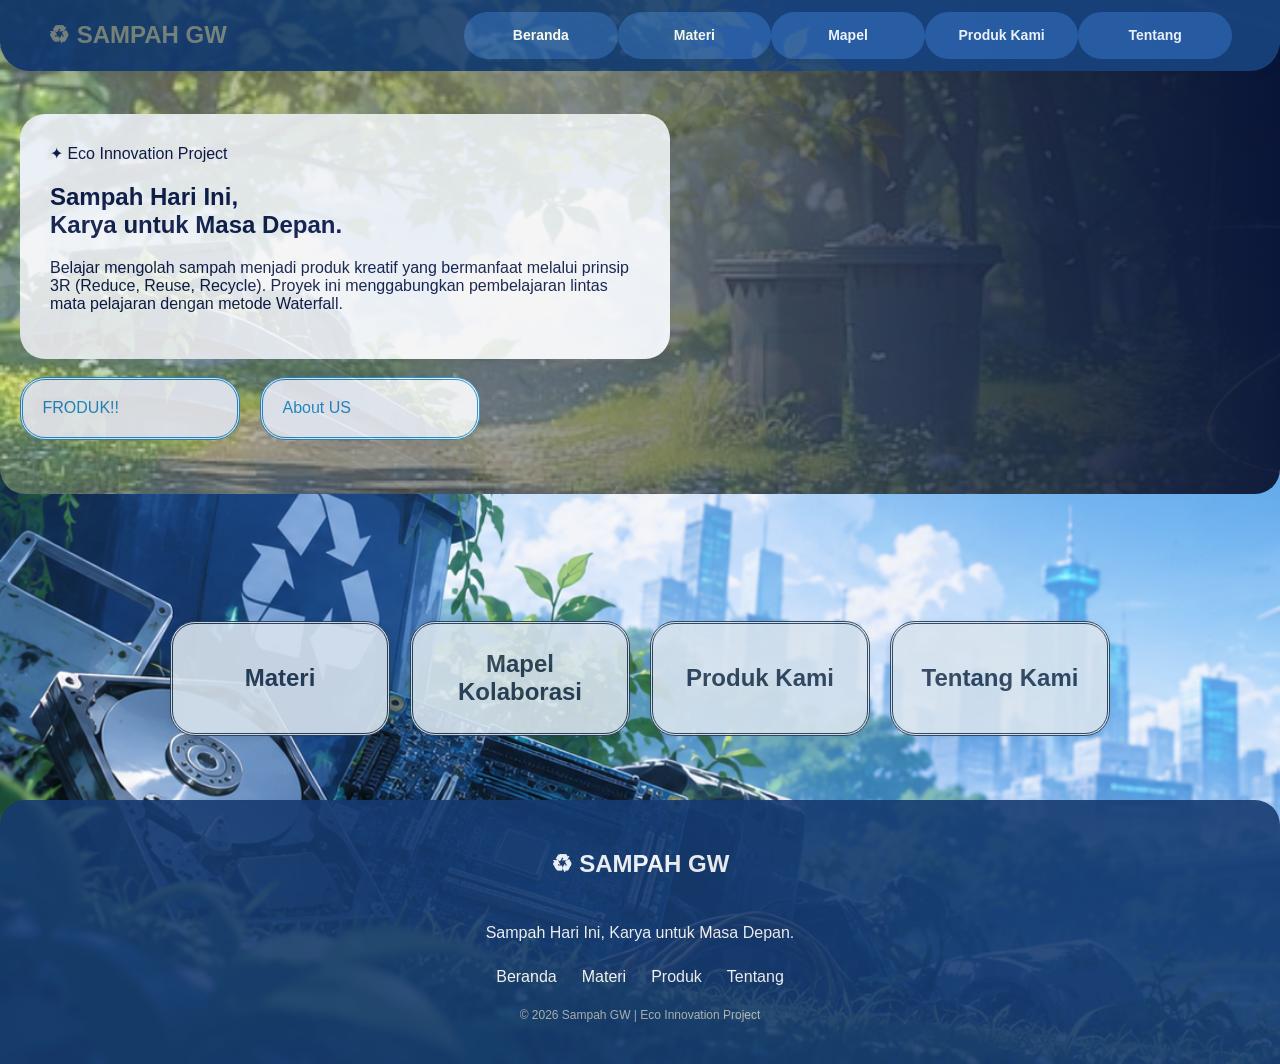
<file: index.html>
<!DOCTYPE html>
<html lang="en">
<head>
    <meta charset="UTF-8">
    <meta name="viewport" content="width=device-width, initial-scale=1.0">
    <title>Document</title>
    <link rel="stylesheet" href="style.css">
</head>
<body>
    <main>
        <header class="navbar">
             <a href="#beranda" class="logo">♻ SAMPAH GW</a>

            <nav>
                <a href="index.html#beranda">Beranda</a>
                <a href="materi.html">Materi</a>
                <a href="mapel.html">Mapel</a>
                <a href="produk.html">Produk Kami</a>
                <a href="tentangkami.html">Tentang</a>
              </nav>
        </header>
        <br>
        <!-- HERO -->
       <section class="hero" id="beranda">
            <div class="hero-content">
                <div class="hero-tesk">
                    <span class="tag">✦ Eco Innovation Project</span>
                     <h1>Sampah Hari Ini,<br>
                     <span>Karya untuk Masa Depan.</span></h1>

                  <p>
                     Belajar mengolah sampah menjadi produk kreatif
                     yang bermanfaat melalui prinsip 3R
                     (Reduce, Reuse, Recycle). Proyek ini
                     menggabungkan pembelajaran lintas mata
                     pelajaran dengan metode Waterfall.
                  </p>
                </div>
                <br>
                <div class="btn-ctr">
                    <a href="produk.html" class="btn">FRODUK!! </a>
                    <a href="tentangkami.html" class="btn">About US </a>
                </div> 
             </div>
       </section>
        <br>
        <!-- MATERI -->
         
        <div style="text-align: center;" class="xasu">
          <section>
              <div class="poli">
                 <a href="materi.html"><h2>  Materi  </h2></a>
             </div>
         </section>
         <!-- MAPEL KOLABORASI -->
          <section>
              <div class="poli"><a href="mapel.html"><h2>Mapel Kolaborasi</h2></a>
             </div>
         </section>

         <!-- PRODUK KAMI -->
          <section>
            <div class="poli"><a href="produk.html"><h2>Produk Kami</h2></a>
            </div>
          </section>
          <!-- TENTANG KAMI -->
         <section>
             <div class="poli"><a href="tentangkami.html"><h2>Tentang Kami</h2></a>
             </div>
         </section>
     </div>
    </main>
    <footer>
        <h2>♻ SAMPAH GW</h2>
    <p>
        Sampah Hari Ini, Karya untuk Masa Depan.
    </p>

    <div class="footer-link">
        <a href="index.html">Beranda</a>
        <a href="materi.html">Materi</a>
        <a href="produk.html">Produk</a>
        <a href="tentangkami.html">Tentang</a>
    </div>

    <p class="copyright">
        © 2026 Sampah GW | Eco Innovation Project
    </p>
    </footer>
</body>
</html>
</file>
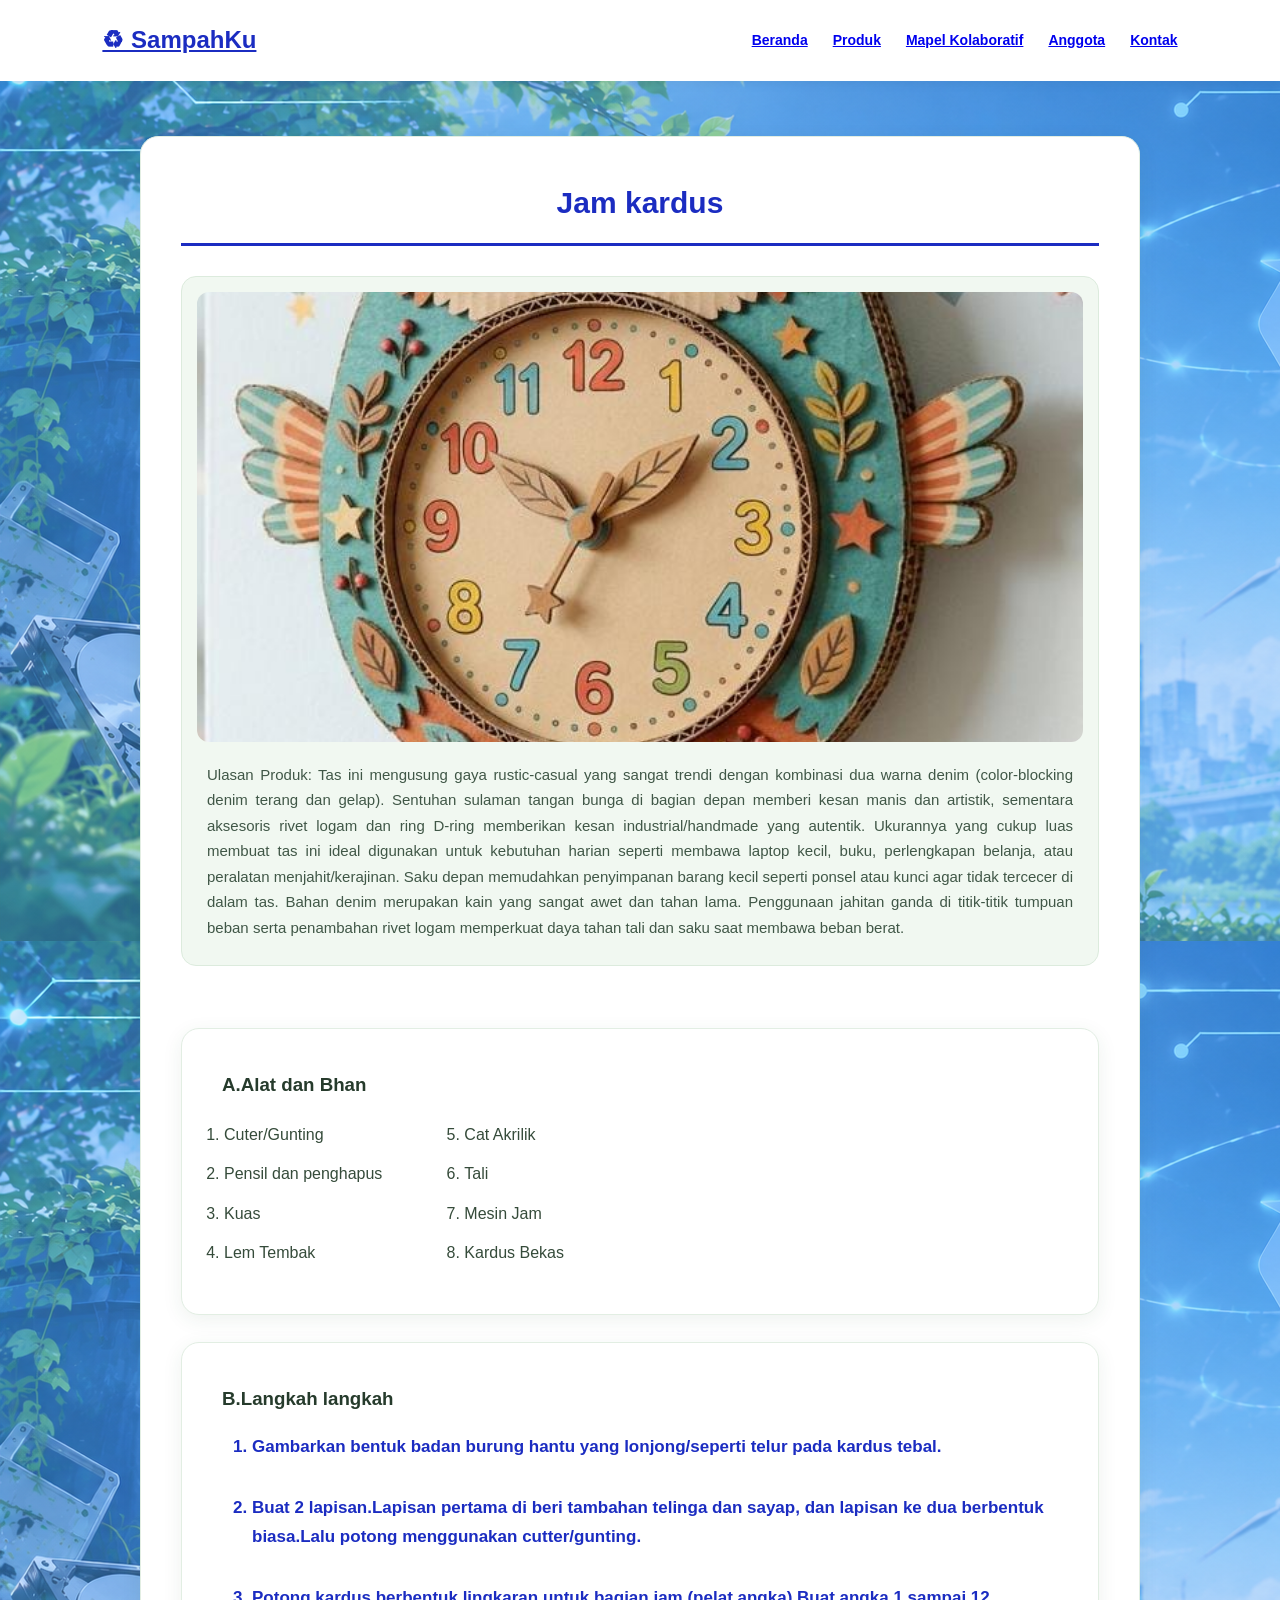
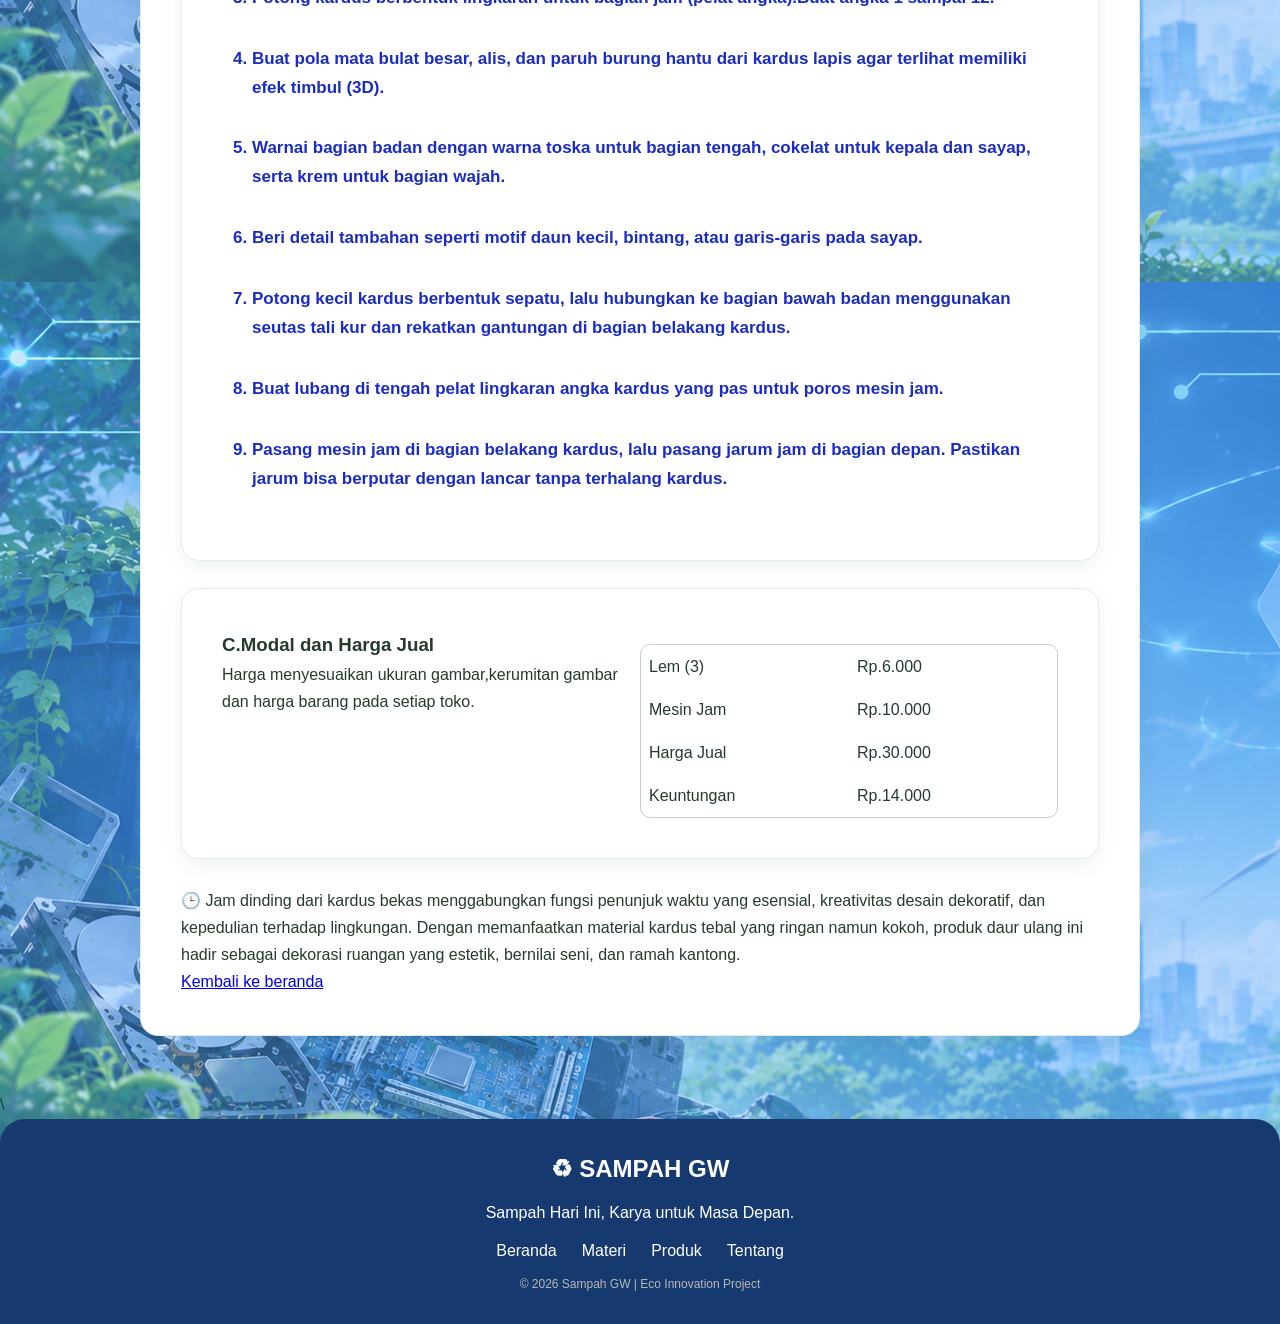
<file: jam.html>
<!DOCTYPE html>
<html lang="en">
<head>
    <meta charset="UTF-8">
    <meta name="viewport" content="width=device-width, initial-scale=1.0">
    <title>Document</title>
    <link rel="stylesheet" href="jam.css">
</head>
<body>
    <header class="navbar">
         <a href="index.html#beranda" class="logo">♻ SampahKu</a>

        <nav>
        <a href="index.html#beranda">Beranda</a>
        <a href="index.html#produk">Produk</a>
        <a href="index.html#mapel">Mapel Kolaboratif</a>
        <a href="index.html#anggota">Anggota</a>
        <a href="index.html#kontak">Kontak</a>
         </nav>
    </header>

    <main>
        <div>
            <section>
                <h2 style="text-align: center;">Jam kardus</h2>
                 <figure>
                     <img src="pict/JAM.jpeg" width="350%">
                     <figcaption>
                        Ulasan Produk:

                        Tas ini mengusung gaya rustic-casual yang sangat trendi dengan kombinasi dua warna denim (color-blocking denim terang dan gelap). Sentuhan sulaman tangan bunga di bagian depan memberi kesan manis dan artistik, sementara aksesoris rivet logam dan ring D-ring memberikan kesan industrial/handmade yang autentik. Ukurannya yang cukup luas membuat tas ini ideal digunakan untuk kebutuhan harian seperti membawa laptop kecil, buku, perlengkapan belanja, atau peralatan menjahit/kerajinan. Saku depan memudahkan penyimpanan barang kecil seperti ponsel atau kunci agar tidak tercecer di dalam tas.  Bahan denim merupakan kain yang sangat awet dan tahan lama. Penggunaan jahitan ganda di titik-titik tumpuan beban serta penambahan rivet logam memperkuat daya tahan tali dan saku saat membawa beban berat.  
                     </figcaption>
                    </figure>
                    <br>
                    <section>
                      <h3>A.Alat dan Bhan</h3>
                        <table>
                            <tr>
                                <td>
                                    <ol>
                                        <li>Cuter/Gunting</li>
                                        <li>Pensil dan penghapus</li>
                                        <li>Kuas</li>
                                        <li>Lem Tembak</li>
                                    </ol>
                                </td>

                                <td style="padding-left: 80px;">
                                    <ol start="5">
                                        <li>Cat Akrilik</li>
                                        <li>Tali</li>
                                        <li>Mesin Jam</li>
                                        <li>Kardus Bekas</li>
                                    </ol>
                                </td>
                            </tr>
                        </table>
    
                    </section> 
                    <br>
                    <section>
                        <h3>B.Langkah langkah</h3>
                            <ol type="1">
                                <li>Gambarkan bentuk badan burung hantu yang lonjong/seperti telur pada kardus tebal.</li>
                                <li>Buat 2 lapisan.Lapisan pertama di beri tambahan telinga dan sayap, dan lapisan ke dua berbentuk biasa.Lalu potong menggunakan cutter/gunting.</li>
                                <li>Potong kardus berbentuk lingkaran untuk bagian jam (pelat angka).Buat angka 1 sampai 12.</li>
                                <li>Buat pola mata bulat besar, alis, dan paruh burung hantu dari kardus lapis agar terlihat memiliki efek timbul (3D).</li>
                                <li>Warnai bagian badan dengan warna toska untuk bagian tengah, cokelat untuk kepala dan sayap, serta krem untuk bagian wajah.</li>
                                <li> Beri detail tambahan seperti motif daun kecil, bintang, atau garis-garis pada sayap.</li>
                                <li>Potong kecil kardus berbentuk sepatu, lalu hubungkan ke bagian bawah badan menggunakan seutas tali kur dan rekatkan gantungan di bagian belakang kardus. </li>
                                <li>Buat lubang di tengah pelat lingkaran angka kardus yang pas untuk poros mesin jam.</li>
                                <li>Pasang mesin jam di bagian belakang kardus, lalu pasang jarum jam di bagian depan. Pastikan jarum bisa berputar dengan lancar tanpa terhalang kardus.</li>
                            </ol>
                    </section>
                    <br>
                    <section>
                        <table style="width: 100%;" class="subject">
                              <tr>
                                    <td style="width: 50%; vertical-align: top;">
                                        <h3>C.Modal dan Harga Jual</h3>
                                        <p>Harga menyesuaikan ukuran gambar,kerumitan gambar dan harga barang pada setiap toko.</p>
                                    </td>
                                    <td style="width: 50%; vertical-align: top; padding-top: 15px;">
                                        <table class="tab">
                                            <tbody>
                                                <tr>
                                                    <td>Lem (3)</td>
                                                    <td>Rp.6.000</td>
                                                </tr>
                                                <tr>
                                                    <td>Mesin Jam</td>
                                                    <td>Rp.10.000</td>
                                                </tr>
                                                <tr>
                                                    <td>Harga Jual</td>
                                                    <td>Rp.30.000</td>
                                                </tr>
                                                <tr>
                                                <td>Keuntungan</td>
                                                <td>Rp.14.000</td>
                                                </tr>
                                            </tbody>
                                        </table>
                                    </td>
                                </tr>
                        </table>
                    </section>
                    <br>
                    <table style="width: 100%;" class="subject">
                        <p class="poli">🕒 Jam dinding dari kardus bekas menggabungkan fungsi penunjuk waktu yang esensial, kreativitas desain dekoratif, dan kepedulian terhadap lingkungan. Dengan memanfaatkan material kardus tebal yang ringan namun kokoh, produk daur ulang ini hadir sebagai dekorasi ruangan yang estetik, bernilai seni, dan ramah kantong.</p>
                   </table>

                   <a href="index.html" class="btn-kembali">Kembali ke beranda</a>

            </section>
        </div>
    </main>\
    <footer style="text-align: center;">
        <h2>♻ SAMPAH GW</h2>
    <p>
        Sampah Hari Ini, Karya untuk Masa Depan.
    </p>

    <div class="footer-link">
        <a href="index.html">Beranda</a>
        <a href="materi.html">Materi</a>
        <a href="produk.html">Produk</a>
        <a href="tentangkami.html">Tentang</a>
    </div>

    <p class="copyright">
        © 2026 Sampah GW | Eco Innovation Project
    </p>
    </footer>
</body>
</html>
</file>
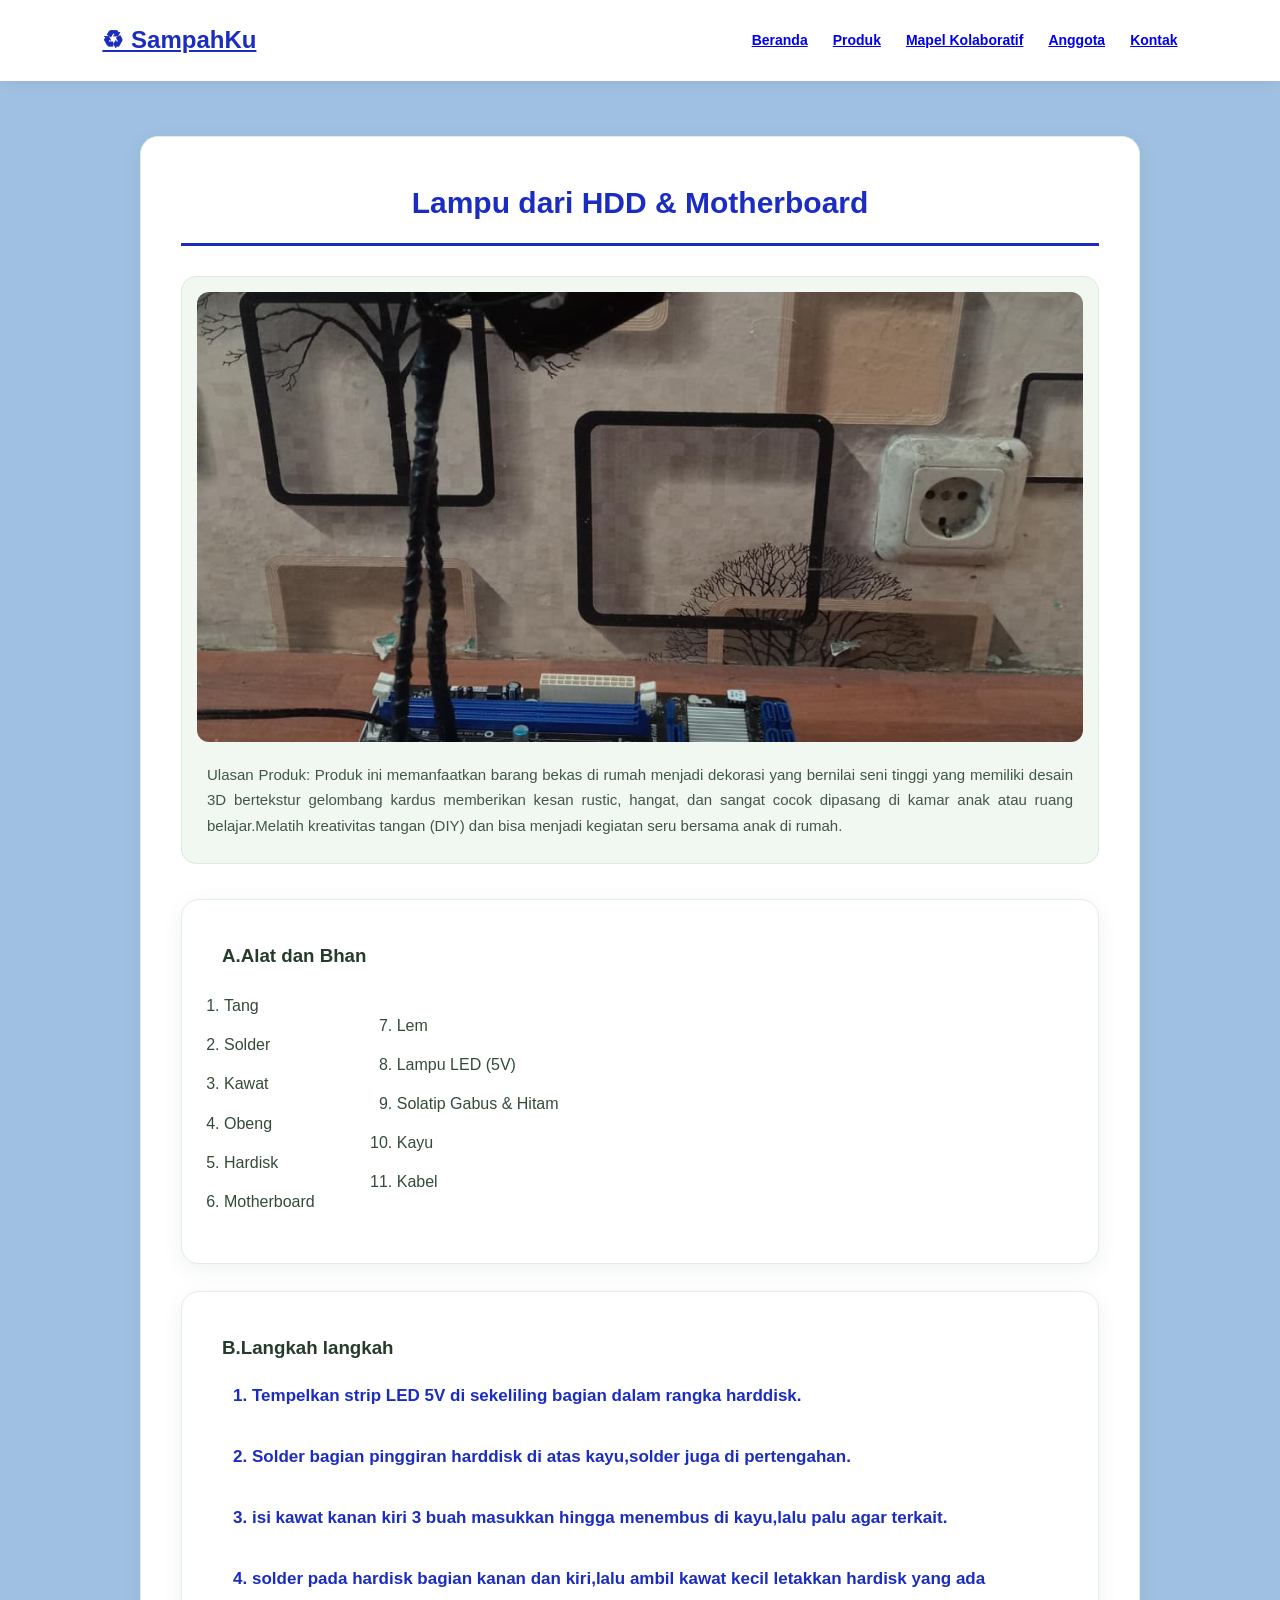
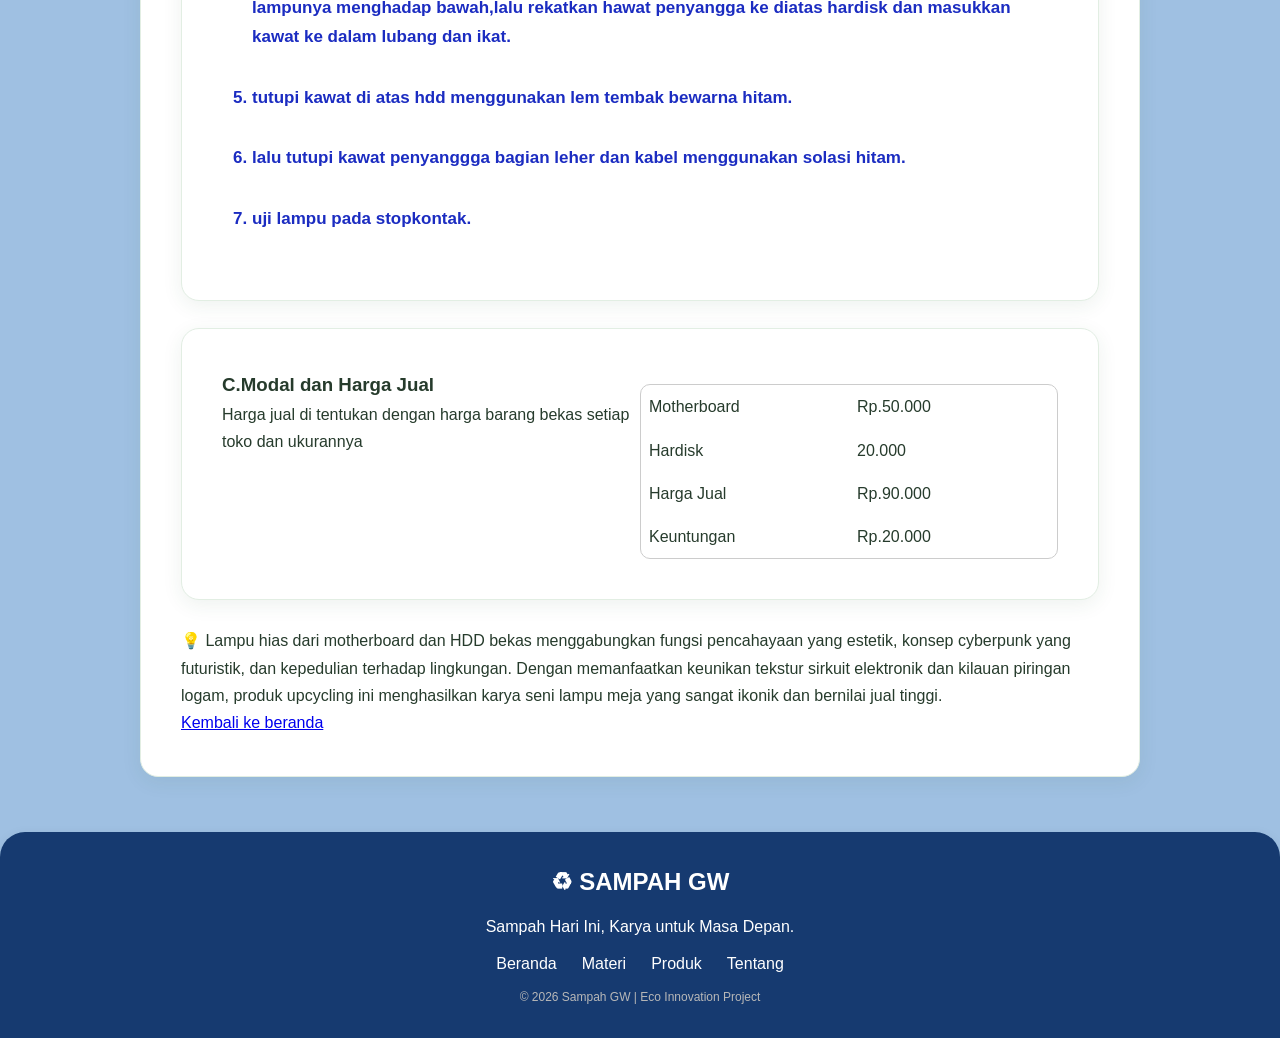
<file: lampu.html>
<!DOCTYPE html>
<html lang="en">
<head>
    <meta charset="UTF-8">
    <meta name="viewport" content="width=device-width, initial-scale=1.0">
    <title>Document</title>
    <link rel="stylesheet" href="lampu.css">
</head>
<body>
    <header class="navbar">
         <a href="index.html#beranda" class="logo">♻ SampahKu</a>

        <nav>
        <a href="index.html#beranda">Beranda</a>
        <a href="index.html#produk">Produk</a>
        <a href="index.html#mapel">Mapel Kolaboratif</a>
        <a href="index.html#anggota">Anggota</a>
        <a href="index.html#kontak">Kontak</a>
         </nav>
    </header>

    <main>
        <div>
            <section>
                <h2 style="text-align: center;">Lampu dari HDD & Motherboard</h2>
                 <figure>
                     <img src="pict/LAMPU.jpeg" width="100%">
                     <figcaption>
                        Ulasan Produk:

                        Produk ini memanfaatkan barang bekas di rumah menjadi dekorasi yang bernilai seni tinggi yang memiliki desain 3D bertekstur gelombang kardus memberikan kesan rustic, hangat, dan sangat cocok dipasang di kamar anak atau ruang belajar.Melatih kreativitas tangan (DIY) dan bisa menjadi kegiatan seru bersama anak di rumah.
                     </figcaption>
                    </figure>

                    <section>
                        <h3>A.Alat dan Bhan</h3>
                        <table>
                            <tr>
                                <td>
                                    <ol>
                                        <li>Tang</li>
                                        <li>Solder</li>
                                        <li>Kawat</li>
                                        <li>Obeng</li>
                                        <li>Hardisk</li>
                                        <li>Motherboard</li>
                                    </ol>
                                </td>

                                <td style="padding-left: 80px;">
                                    <ol start="7">
                                        <li>Lem</li>
                                        <li>Lampu LED (5V)</li>
                                        <li>Solatip Gabus & Hitam</li>
                                        <li>Kayu</li>
                                        <li>Kabel</li>
                                    </ol>
                                </td>
                            </tr>
                        </table>
                    </section> 
                    <br>
                   <section>
                        <h3>B.Langkah langkah</h3>
                            <ol type="1">
                                <li>Tempelkan strip LED 5V di sekeliling bagian dalam rangka harddisk.</li>
                                <li>Solder bagian pinggiran harddisk di atas kayu,solder juga di pertengahan.</li>
                                <li>isi kawat kanan kiri 3 buah masukkan hingga menembus di kayu,lalu palu agar terkait.</li>
                                <li>solder pada hardisk bagian kanan dan kiri,lalu ambil kawat kecil letakkan hardisk yang ada lampunya menghadap bawah,lalu rekatkan hawat penyangga ke diatas hardisk dan masukkan kawat ke dalam lubang dan ikat.</li>
                                <li>tutupi kawat di atas hdd menggunakan lem tembak bewarna hitam.</li>
                                <li>lalu tutupi kawat penyanggga bagian leher dan kabel menggunakan solasi hitam.</li>
                                <li>uji lampu pada stopkontak. </li>
                            </ol>
                       
                    </ol>
                   </section>
                   <br>
                   <section>
                    <table style="width: 100%;" class="subject">
                    <tr>
                        <td style="width: 50%; vertical-align: top;">
                          <h3>C.Modal dan Harga Jual</h3>
                          <p>Harga jual di tentukan dengan harga barang bekas setiap toko dan ukurannya</p>
                        </td>
                         <td style="width: 50%; vertical-align: top; padding-top: 15px;">
                            <table class="tab">
                                <tbody>
                                    <tr>
                                     <td>Motherboard</td>
                                     <td>Rp.50.000</td>
                                   </tr>
                                   <tr>
                                       <td>Hardisk</td>
                                       <td>20.000</td>
                                   </tr>
                                   <tr>
                                        <td>Harga Jual</td>
                                        <td>Rp.90.000</td>
                                    </tr>
                                    <tr>
                                       <td>Keuntungan</td>
                                       <td>Rp.20.000</td>
                                    </tr>
                                </tbody>
                           </table>
                        </td>
                   </tr>
                   </table>
                   </section>
                   <br>
                   <p class="poli">💡 Lampu hias dari motherboard dan HDD bekas menggabungkan fungsi pencahayaan yang estetik, konsep cyberpunk yang futuristik, dan kepedulian terhadap lingkungan. Dengan memanfaatkan keunikan tekstur sirkuit elektronik dan kilauan piringan logam, produk upcycling ini menghasilkan karya seni lampu meja yang sangat ikonik dan bernilai jual tinggi.</p>

                   <a href="index.html#beranda" class="btn-kembali">Kembali ke beranda</a>

            </section>
        </div>
    </main>
    <footer style="text-align: center;">
        <h2>♻ SAMPAH GW</h2>
    <p>
        Sampah Hari Ini, Karya untuk Masa Depan.
    </p>

    <div class="footer-link">
        <a href="index.html">Beranda</a>
        <a href="materi.html">Materi</a>
        <a href="produk.html">Produk</a>
        <a href="tentangkami.html">Tentang</a>
    </div>

    <p class="copyright">
        © 2026 Sampah GW | Eco Innovation Project
    </p>
    </footer>
</body>
</html>
</file>
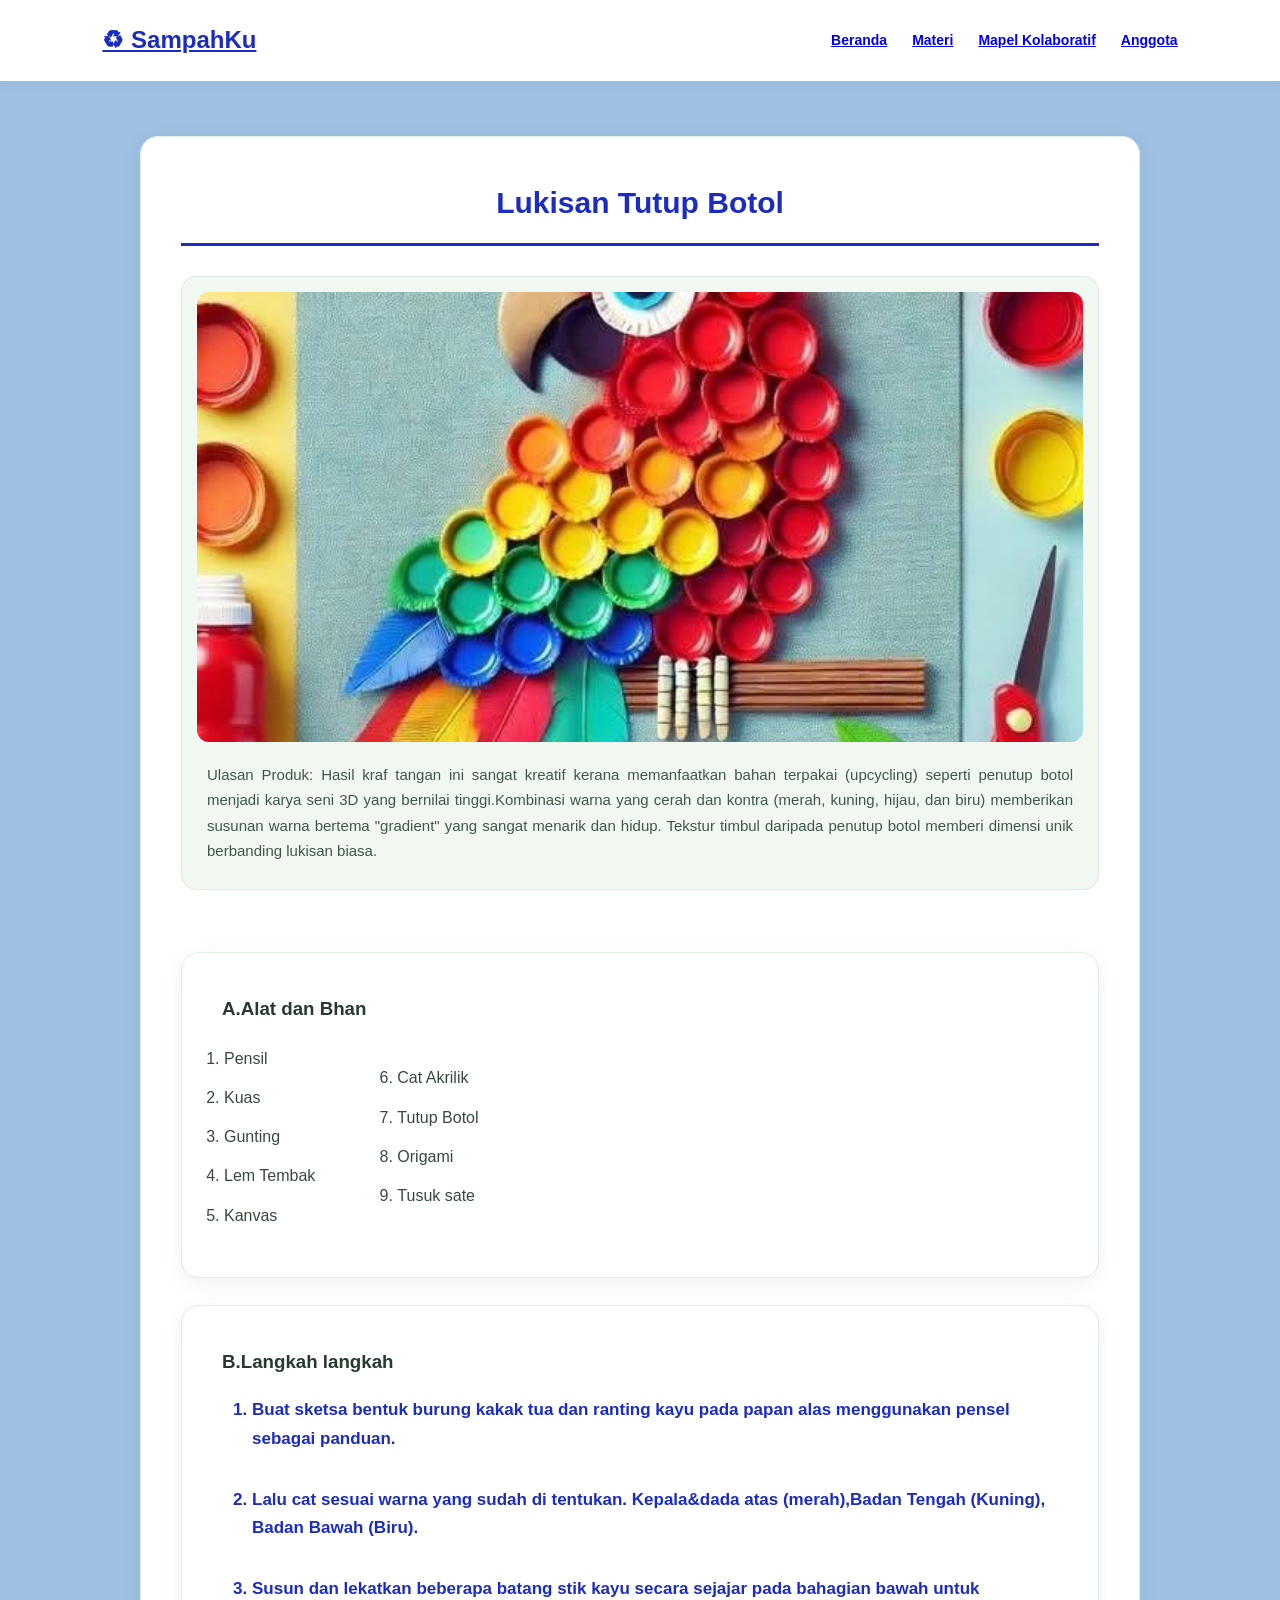
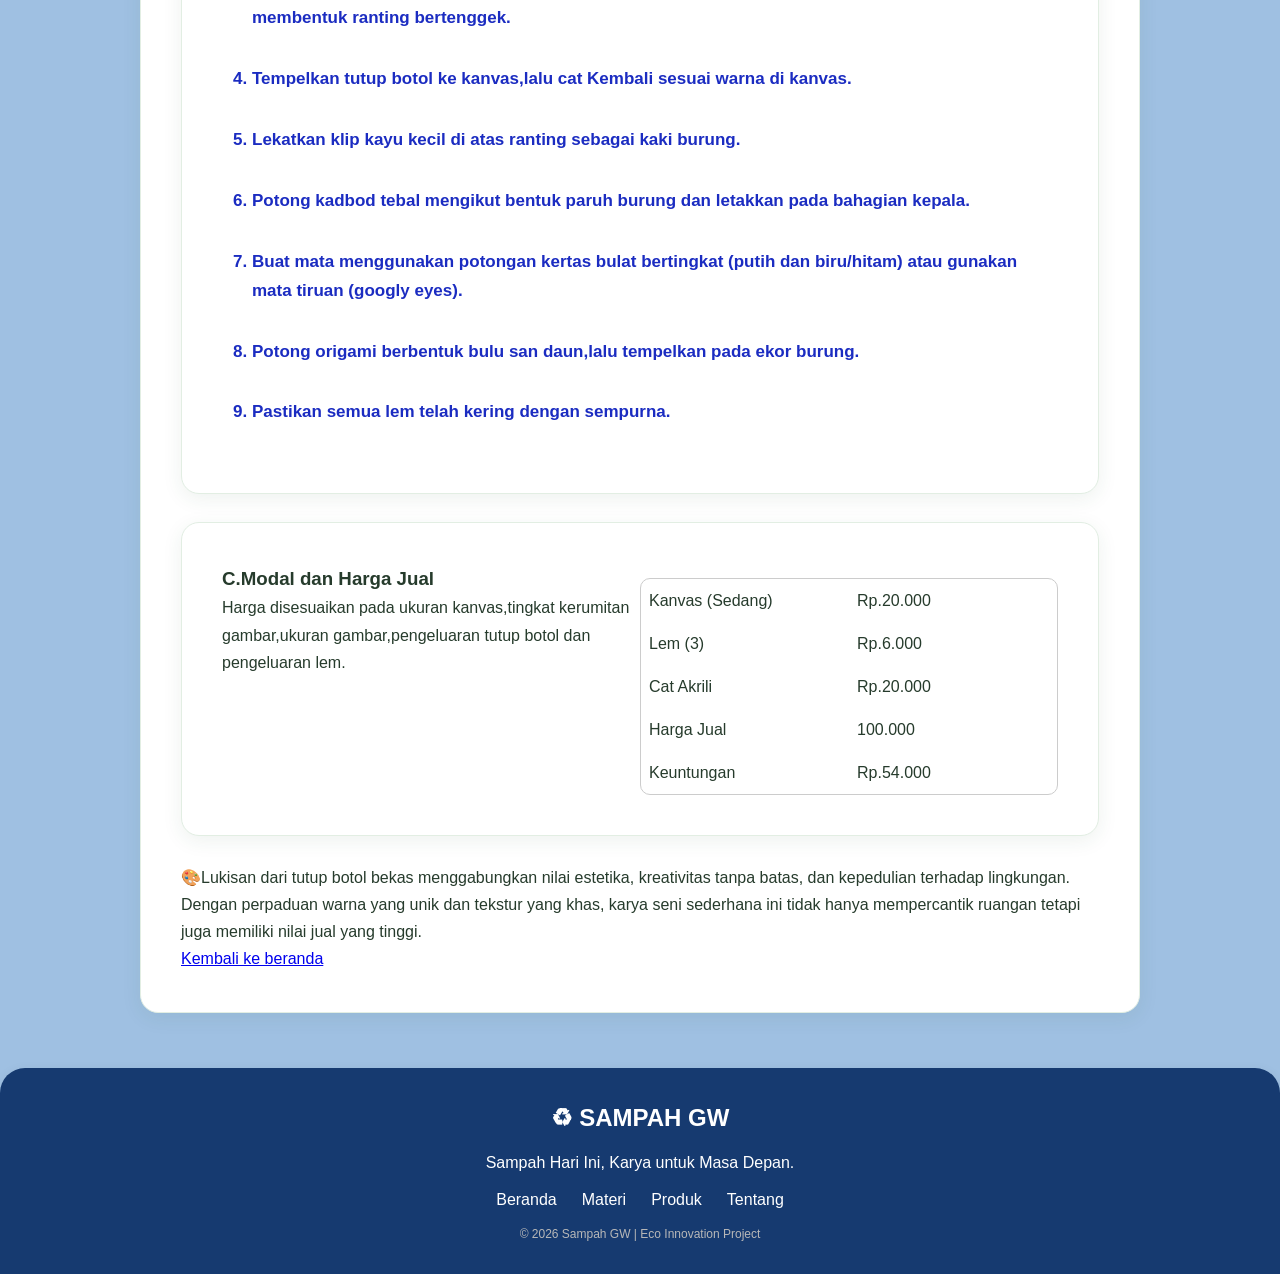
<file: lukisan.html>
<!DOCTYPE html>
<html lang="en">
<head>
    <meta charset="UTF-8">
    <meta name="viewport" content="width=device-width, initial-scale=1.0">
    <title>Document</title>
    <link rel="stylesheet" href="tas.css">
</head>
<body>
    <header class="navbar">
         <a href="index.html#beranda" class="logo">♻ SampahKu</a>

        <nav>
        <a href="index.html#beranda">Beranda</a>
        <a href="index.html#materi">Materi</a>
        <a href="index.html#mapel">Mapel Kolaboratif</a>
        <a href="index.html#tentangkami">Anggota</a>
       
         </nav>
    </header>

    <main>
        <div>
            <section>
                <h2 style="text-align: center;">Lukisan Tutup Botol</h2>
                 <figure>
                     <img src="pict/LUKISAN.jpg" width="100%">
                     <figcaption>
                        Ulasan Produk:

                        Hasil kraf tangan ini sangat kreatif kerana memanfaatkan bahan terpakai (upcycling) seperti penutup botol menjadi karya seni 3D yang bernilai tinggi.Kombinasi warna yang cerah dan kontra (merah, kuning, hijau, dan biru) memberikan susunan warna bertema "gradient" yang sangat menarik dan hidup. Tekstur timbul daripada penutup botol memberi dimensi unik berbanding lukisan biasa. 
                     </figcaption>
                    </figure>
                    <br>
                    <section>
                      <h3>A.Alat dan Bhan</h3>
                        <table>
                            <tr>
                                <td>
                                    <ol>
                                        <li>Pensil</li>
                                        <li>Kuas</li>
                                        <li>Gunting</li>
                                        <li>Lem Tembak</li>
                                        <li>Kanvas</li>
                                        
                                    </ol>
                                </td>

                                <td style="padding-left: 80px;">
                                    <ol start="6">
                                        <li>Cat Akrilik</li>
                                        <li>Tutup Botol</li>
                                        <li>Origami</li>
                                        <li>Tusuk sate</li>
                                    </ol>
                                </td>
                            </tr>
                        </table>
    
                    </section> 
                    <br>
                    <section>
                        <h3>B.Langkah langkah</h3>
                            <ol type="1">
                                <li>Buat sketsa bentuk burung kakak tua dan ranting kayu pada papan alas menggunakan pensel sebagai panduan.</li>
                                <li>Lalu cat sesuai warna yang sudah di tentukan. Kepala&dada atas (merah),Badan Tengah (Kuning), Badan Bawah (Biru).</li>
                                <li>Susun dan lekatkan beberapa batang stik kayu secara sejajar pada bahagian bawah untuk membentuk ranting bertenggek. </li>
                                <li>Tempelkan tutup botol ke kanvas,lalu cat Kembali sesuai warna di kanvas.</li>
                                <li>Lekatkan klip kayu kecil di atas ranting sebagai kaki burung.</li>
                                <li>Potong kadbod tebal mengikut bentuk paruh burung dan letakkan pada bahagian kepala.</li>
                                <li>Buat mata menggunakan potongan kertas bulat bertingkat (putih dan biru/hitam) atau gunakan mata tiruan (googly eyes).</li>
                                <li>Potong origami berbentuk bulu san daun,lalu tempelkan pada ekor burung.</li>
                                <li>Pastikan semua lem telah kering dengan sempurna.</li>
                            </ol>
                    </section>
                    <br>
                    <section>
                        <table style="width: 100%;" class="subject">
                              <tr>
                                    <td style="width: 50%; vertical-align: top;">
                                        <h3>C.Modal dan Harga Jual</h3>
                                        <p>Harga disesuaikan pada ukuran kanvas,tingkat kerumitan gambar,ukuran gambar,pengeluaran tutup botol dan pengeluaran lem. </p>
                                    </td>
                                    <td style="width: 50%; vertical-align: top; padding-top: 15px;">
                                        <table class="tab">
                                            <tbody>
                                                <tr>
                                                    <td>Kanvas (Sedang) </td>
                                                    <td>Rp.20.000</td>
                                                </tr>
                                                <tr>
                                                    <td>Lem (3)</td>
                                                    <td>Rp.6.000</td>
                                                </tr>
                                                <tr>
                                                    <td>Cat Akrili</td>
                                                    <td>Rp.20.000</td>
                                                </tr>
                                                <tr>
                                                <td>Harga Jual</td>
                                                <td>100.000</td>
                                                </tr>
                                                <tr>
                                                <td>Keuntungan</td>
                                                <td>Rp.54.000</td>
                                                </tr>
                                            </tbody>
                                        </table>
                                    </td>
                                </tr>
                        </table>
                    </section>
                    <br>
                   <p class="poli">🎨Lukisan dari tutup botol bekas menggabungkan nilai estetika, kreativitas tanpa batas, dan kepedulian terhadap lingkungan. Dengan perpaduan warna yang unik dan tekstur yang khas, karya seni sederhana ini tidak hanya mempercantik ruangan tetapi juga memiliki nilai jual yang tinggi.</p>

                   <a href="index.html" class="btn-kembali">Kembali ke beranda</a>

            </section>
        </div>
    </main>
    <footer style="text-align: center;">
        <h2>♻ SAMPAH GW</h2>
    <p>
        Sampah Hari Ini, Karya untuk Masa Depan.
    </p>

    <div class="footer-link">
        <a href="index.html">Beranda</a>
        <a href="materi.html">Materi</a>
        <a href="produk.html">Produk</a>
        <a href="tentangkami.html">Tentang</a>
    </div>

    <p class="copyright">
        © 2026 Sampah GW | Eco Innovation Project
    </p>
    </footer>
</body>
</html>
</file>
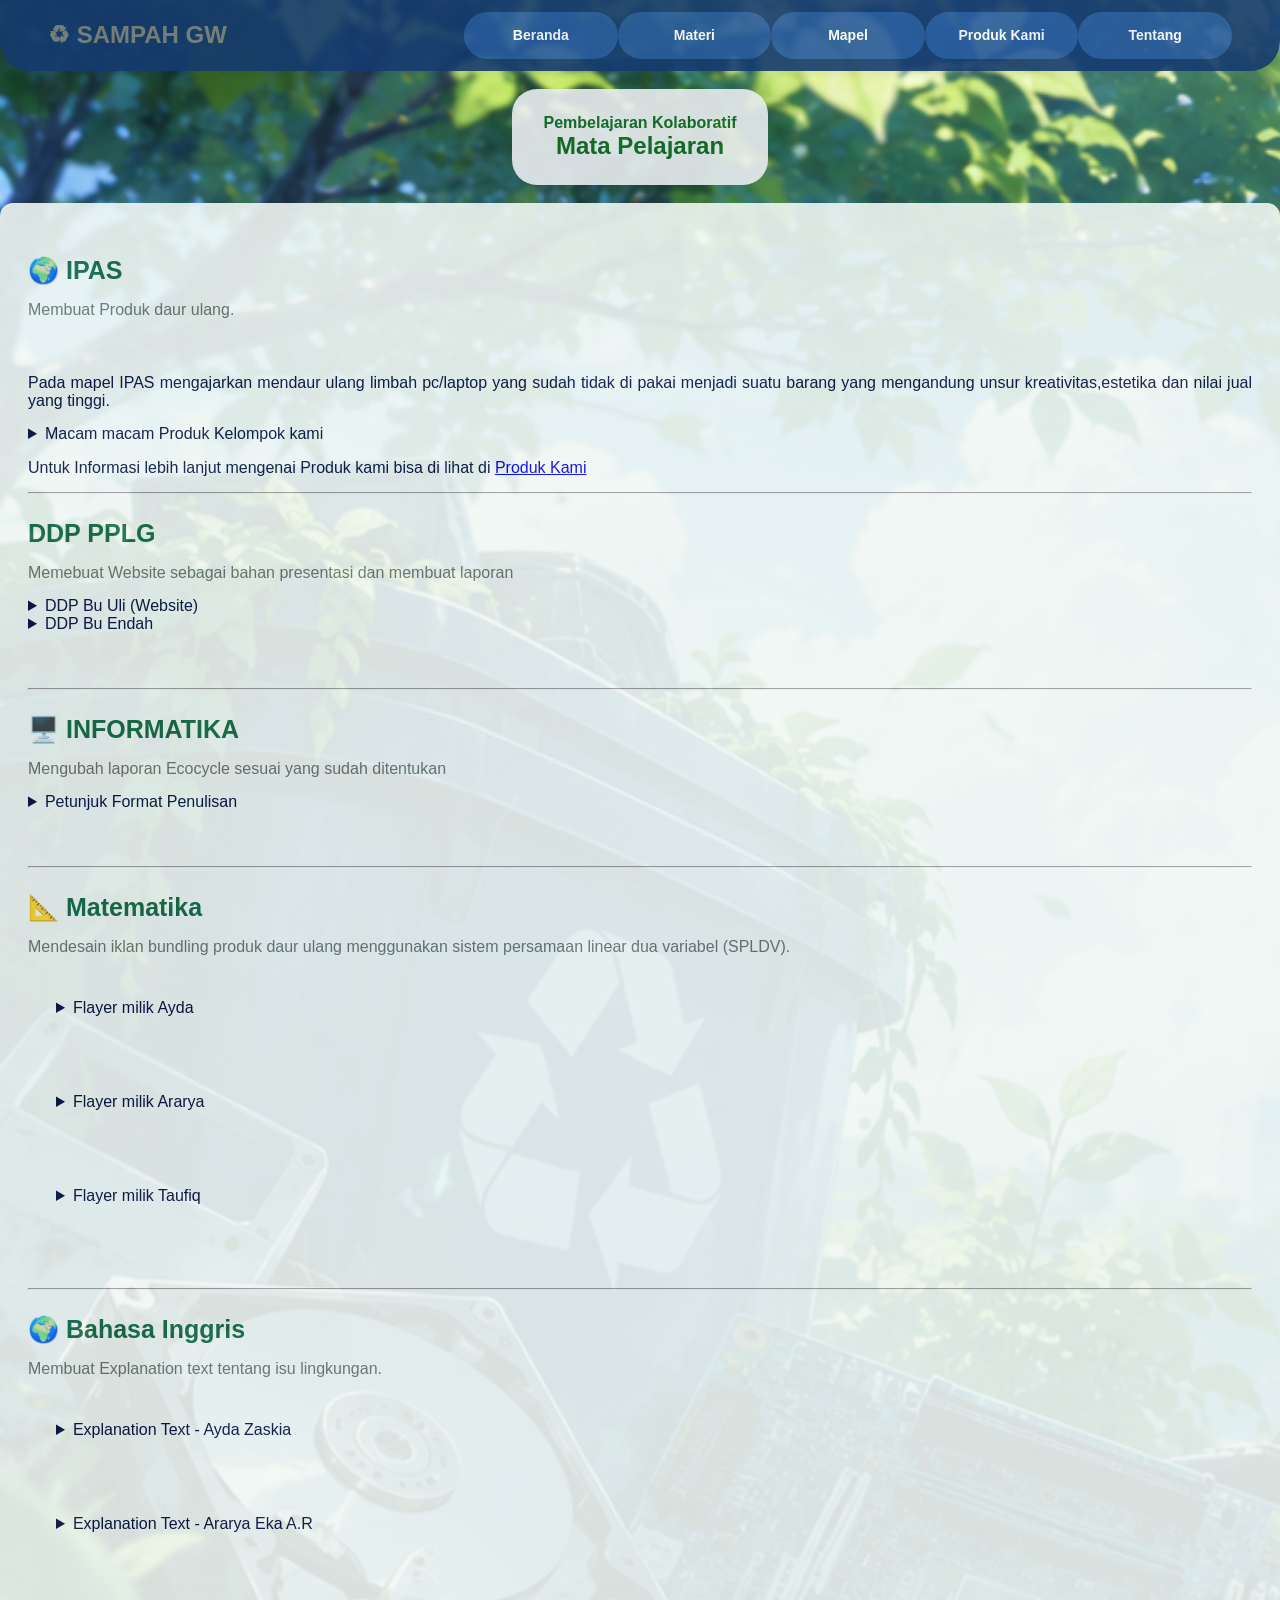
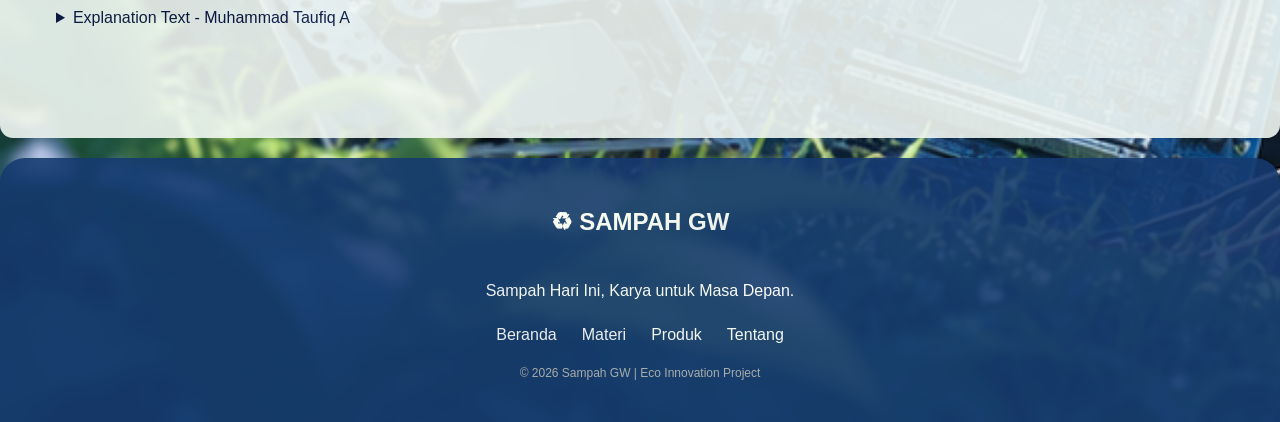
<file: mapel.html>
<!DOCTYPE html>
<html lang="en">
<head>
    <meta charset="UTF-8">
    <meta name="viewport" content="width=device-width, initial-scale=1.0">
    <title>Document</title>
    <link  rel="stylesheet" href="mapel.css">
</head>
<body>
    <header class="navbar">
        <a href="index.html#beranda" class="logo">♻ SAMPAH GW</a>

        <nav>
            <a href="index.html">Beranda</a>
            <a href="materi.html">Materi</a>
            <a href="mapel.html">Mapel</a>
            <a href="produk.html">Produk Kami</a>
            <a href="tentangkami.html">Tentang</a>
        </nav>
    </header>

    <!-- MAPEL -->
    <br>
    <section class="section" id="mapel">
    <div class="section-title">
        <h4 class="isi">Pembelajaran Kolaboratif</h4>
        <h2 class="isi">Mata Pelajaran</h2>
    </div>
    <br>
<!-- IPAS -->
  <!-- IPAS -->
    <div class="report">
      <div class="subject">
        <h3> 🌍 IPAS</h3>
        <p>
            Membuat Produk daur ulang.
        </p></div>

        <div >
                <p>Pada mapel IPAS mengajarkan mendaur ulang limbah pc/laptop yang sudah tidak di pakai menjadi suatu barang yang mengandung unsur kreativitas,estetika dan nilai jual yang tinggi.
                </p>

                <details>
                    <summary>Macam macam Produk Kelompok kami</summary>
                    <div class="grid product-grid">

                <div class="product-card">
                    <img src="pict/LAMPU.jpeg"
                        alt="Komponen elektronik">
                    <div class="product-info">
                        <small>E-waste</small>
                        <h3>Lampu Motherboard dan HDD</h3>
                    </div>
                </div>

                <div class="product-card">
                    <img src="pict/TAS.jpeg"
                        alt="Kerajinan kain">
                    <div class="product-info">
                        <small>Tekstil</small>
                        <h3>Tas Jeans</h3>
                    </div>
                </div>

                <div class="product-card">
                    <img src="pict/LUKISAN.jpg"
                        alt="Botol plastik">
                    <div class="product-info">
                        <small>Botol plastik guna ulang</small>
                        <h3>Lukisan Tutup Botol</h3>
                    </div>
                </div>

                <div class="product-card">
                    <img src="pict/rakmini.jpeg"
                        alt="Tanaman">
                    <div class="product-info">
                        <small>Organik</small>
                        <h3>Rak mini kardus</h3>
                    </div>
                </div>

                <div class="product-card">
                    <img src="pict/POT.jpeg"
                        alt="Catatan proyek">
                    <div class="product-info">
                        <small>Plastik guna ulang</small>
                        <h3>Pot Bunga Dari Galon</h3>
                    </div>
                </div>

                <div class="product-card">
                    <img src="pict/JAM.jpeg"
                        alt="Catatan proyek">
                    <div class="product-info">
                        <small>Kardus guna ulang</small>
                        <h3>Jam dari Kardus</h3>
                    </div>
                </div>

             </div>
                    
                </details>

                <p>Untuk Informasi lebih lanjut mengenai Produk kami bisa di lihat di <a href="produk.html">Produk Kami</a></p>
                <hr>



<!-- DDP PPLG -->
    <div class="subject">
        <h3>DDP PPLG</h3>
        <p>Memebuat Website sebagai bahan presentasi dan membuat laporan </p>

        <div>
            <div>
                <details>
                    <summary>DDP Bu Uli (Website)</summary>
                    <p> 
                        Membuat Website untuk presentasi menggunakan HTML+CSS
                        <div>
                            <ul>
                                <li>HTML
                                    <img src="pict/HTML.png" width="400">
                                </li>
                                <li>CSS
                                    <img src="pict/CSS.png" width="400">
                                </li>
                                <li>Hasil
                                    <img src="pict/WEBSITE.jpeg" width="400">
                                </li>
                            </ul>
                        </div>
                    </p>
                </details>
                <details>
                    <summary>DDP Bu Endah</summary>
                    <p>Membuat laporan mengenai tahapan metode SDLC</p>
                </details>
            </div>
        </div>
    </div>
    <hr>
    <!-- INFORMATIKA -->
    <div class="subject">
        <h3>🖥️ INFORMATIKA</h3>
        <p>Mengubah laporan Ecocycle sesuai yang sudah ditentukan</p>

        <div>
            <details>
                <summary>Petunjuk Format Penulisan</summary>
                <p>
                    <img src="pict/infor.jpeg" width="400">
                </p>
            </details>
        </div>
    </div>
    <hr>
    <!-- MATEMATIKA -->
    <div class="subject">
        <h3>📐 Matematika</h3>
        <p>
            Mendesain iklan bundling produk daur ulang
            menggunakan sistem persamaan linear dua variabel (SPLDV).
        </p>

        <div class="math-box">
            <details>
                <summary>Flayer milik Ayda</summary>
                <img src="pict/ayda.flayer.jpeg" width="300">
        
            <p>Misalkan:</p>
            <p>x = harga 1 Jam HDD</p>
            <p>y = harga 1 keyclock</p>
           
            <h4>Persamaan Paket</h4>
            <p>x + 2y = 165.000</p>
            <p>2x + y =210.000</p>

            <h4>Perhitungan</h4>
            <img src="pict/ayda.mtk.jpeg" width="400">

           

            <h4>Hasil Penyelesaian</h4>
            <p>x = Rp85.000</p>
            <p>y = Rp40.000</p>
           
            </details>
        </div>

         <div class="math-box">
            <details>
                <summary>Flayer milik Ararya</summary>
                <img src="pict/flayer.ararya.jpeg" width="300">
            <h4>Contoh Perhitungan</h4>
            <p>Misalkan:</p>
            <p>x = harga 1 Jam Dinding Daur Ulang</p>
            <p>y = harga 1 Tempat Pensil Daur Ulang</p>
           

            <h4>Persamaan Paket</h4>
            <p>x + 2y = 140.000</p>
            <p>x + y = 90.000</p>

            <h4>Perhitungan</h4>
            <img src="pict/ararya.mtk.jpeg" width="300">

            <h4>Hasil Penyelesaian</h4>
            <p>x = 40.000</p>
            <p>> y = Rp50.000</p>
           
            </details>
        </div>

         <div class="math-box">
            <details>
                <summary>Flayer milik Taufiq</summary>
                <img src="pict/flayertpkkk.jpeg" width="400">
            <h4>Contoh Perhitungan</h4>
            <p>Misalkan:</p>
            <p>x = Jam HDD</p>
            <p>y = Robot</p>
           
            <h4>Persamaan Paket</h4>
            <p>x + 2y = 285.000</p>
            <p>2x + y = 270.000</p>

            <h4>Permisalan</h4>
            <img src="pict/taufiq.mtk.jpeg" width="400">
          
            <h4>Hasil Penyelesaian</h4>
            <p>x = Rp85.000</p>
            <p>y = Rp100.000</p>
            
            </details>
        </div>
    </div>
    <hr>
    <!-- BAHASA INGGRIS -->
    <div class="subject">
        <h3>🌍 Bahasa Inggris</h3>
        <p>
            Membuat Explanation text tentang isu lingkungan.
        </p>

        <div class="report">
            <div>
                <div>
            <details>
                <summary>Explanation Text - Ayda Zaskia</summary>
                    <p style="text-align: center;">Breathing New Life into Laptop and PC Waste
                    </p>
           
                    <p>
                       Laptop and PC waste, commonly known as e-waste, refers to broken or unused electronic components that often end up neglected in trash bins. Items like old hard drives, motherboards, and cables contain hazardous materials that can damage the soil ecosystem if left buried. Fortunately, there is an exciting way to overcome this issue through upcycling—repurposing these discarded electronic parts into home decorations that are not only beautiful but also functional.
                    </p>
                    <p>
                       This creative journey begins when dead pieces of hard disks and motherboards are magically transformed into a stunning, futuristic cyberpunk-styled decorative lamp. When the lamp is turned on, the glow reflects off the metallic sheen of the hard drive disc and blends with the intricate circuit patterns of the motherboard, creating a unique and captivating visual effect. Placing this lamp in a child's bedroom or a study room instantly brings a cozy warmth to the space, serving as living proof that what was once considered trash can become high-quality art.
                    </p>
                    <p>
                      The crafting process itself turns into a fun DIY (Do It Yourself) creative adventure at home. By gathering simple tools and materials like pliers, a soldering iron, a screwdriver, glue, wire, wood, and a 5V LED strip light, the secret behind the lamp begins to take shape. The LED strip is neatly attached around the hard drive frame and carefully soldered at the edges and center onto a wooden base. Once wire supports are tightly secured on the left and right to hold the computer components in place, all the wiring is wrapped neatly with black electrical tape for safety before testing it in a power outlet.
                    </p>
                    <p>
                       Surprisingly, this eco-friendly creative project also holds promising business potential from an economic standpoint. Creating this highly artistic lamp from secondhand components is an excellent way to start a low-budget, green business. Thanks to its unique and aesthetic design, the finished lamp attracts many tech enthusiasts and interior decor lovers, allowing the crafter to successfully market the product and earn a steady net profit from each unique piece sold
                    </p>
            </details>
                </div>
            </div>
        </div>

         <div class="report">

            <details>
                <summary>Explanation Text - Ararya Eka A.R</summary>
                    <p style="text-align: center;">Lamp from HDD and Motherboard</p>
           
                    <p>
                       A lamp made from an HDD and motherboard is a creative product that uses unused electronic components. The main materials are a hard disk drive (HDD), a motherboard, a 5V LED light, wire, and cable. Other materials include glue and white and black tape. This product has a unique futuristic and industrial design, making it suitable as a decoration for a bedroom or workspace.
                    </p>
                    <p>
                       The lamp is made using several tools, such as pliers, a soldering iron, a screwdriver, and a hammer. The HDD is used as the main part of the lamp, while the motherboard is used as a supporting part. The 5V LED light is installed inside the HDD to produce light. Wires and cables are used to connect the LED and other components, while glue and tape help secure the parts.
                    </p>
                    <p>
                       The process starts by installing the 5V LED light inside the HDD. The wires are then connected and soldered using a soldering iron. Pliers are used to shape and cut the wire, while a screwdriver is used to open or tighten parts of the HDD. The motherboard and HDD are arranged according to the desired design, and glue, tape, and cables are used to make the structure stronger and neater. A hammer can also be used when necessary during the assembly process.
                    </p>
                    <p>
                        This lamp has several benefits as a decorative and functional product. It can be used as a unique lamp for a bedroom, workspace, or other room. The product also gives old electronic components a new purpose and helps reduce electronic waste. By combining creativity and used materials, an unused HDD and motherboard can be transformed into a useful product with aesthetic and economic value.
                    </p>
            </details>
        </div>

         <div class="report">
            <details>
                <summary>Explanation Text - Muhammad Taufiq A</summary>
                    <p style="text-align: center;"> Decorative Lamp from Hard Drive and Motherboard</p>
           
                    <p>
                       A decorative lamp made from a hard drive and motherboard is a handicraft product that transforms used electronic components into a useful and artistic decoration. This product uses an old hard drive as its main component and a motherboard as its base or support. It has a unique design that shows the internal parts of the hard drive and uses a 5V LED light as its lighting source.
                    </p>
                    <p>
                        The materials used to make this product include a hard drive, motherboard, 5V LED light, cables, wire, wood, glue, and electrical tape. The tools needed are pliers, a soldering iron, and a screwdriver. The manufacturing process begins by installing the LED strip inside the hard drive, soldering the necessary components, attaching the components to the support, and connecting the cables until the lamp works properly.
                    </p>
                    <p>
                       Based on the observation, this product has a distinctive appearance because it combines used electronic components with LED lighting, creating a modern and futuristic decoration. Besides functioning as a decorative lamp, it can also be used to decorate bedrooms or study rooms. Reusing these electronic components helps reduce electronic waste and encourages creativity in making recycled products.
                    </p>
                    <p>
                        In terms of economic value, the used motherboard costs approximately Rp50,000, while the hard drive costs Rp20,000. The product is sold for Rp90,000, with an estimated profit of Rp20,000. Therefore, this decorative lamp is an example of how electronic waste can be transformed into a creative product with functional, aesthetic, and economic value
                    </p>
            </details>
        </div>
    </div>
</section>
<footer style="text-align: center;">
        <h2>♻ SAMPAH GW</h2>
    <p>
        Sampah Hari Ini, Karya untuk Masa Depan.
    </p>

    <div class="footer-link">
        <a href="index.html">Beranda</a>
        <a href="materi.html">Materi</a>
        <a href="produk.html">Produk</a>
        <a href="tentangkami.html">Tentang</a>
    </div>

    <p class="copyright">
        © 2026 Sampah GW | Eco Innovation Project
    </p>
    </footer>
</body>
</html>
</file>
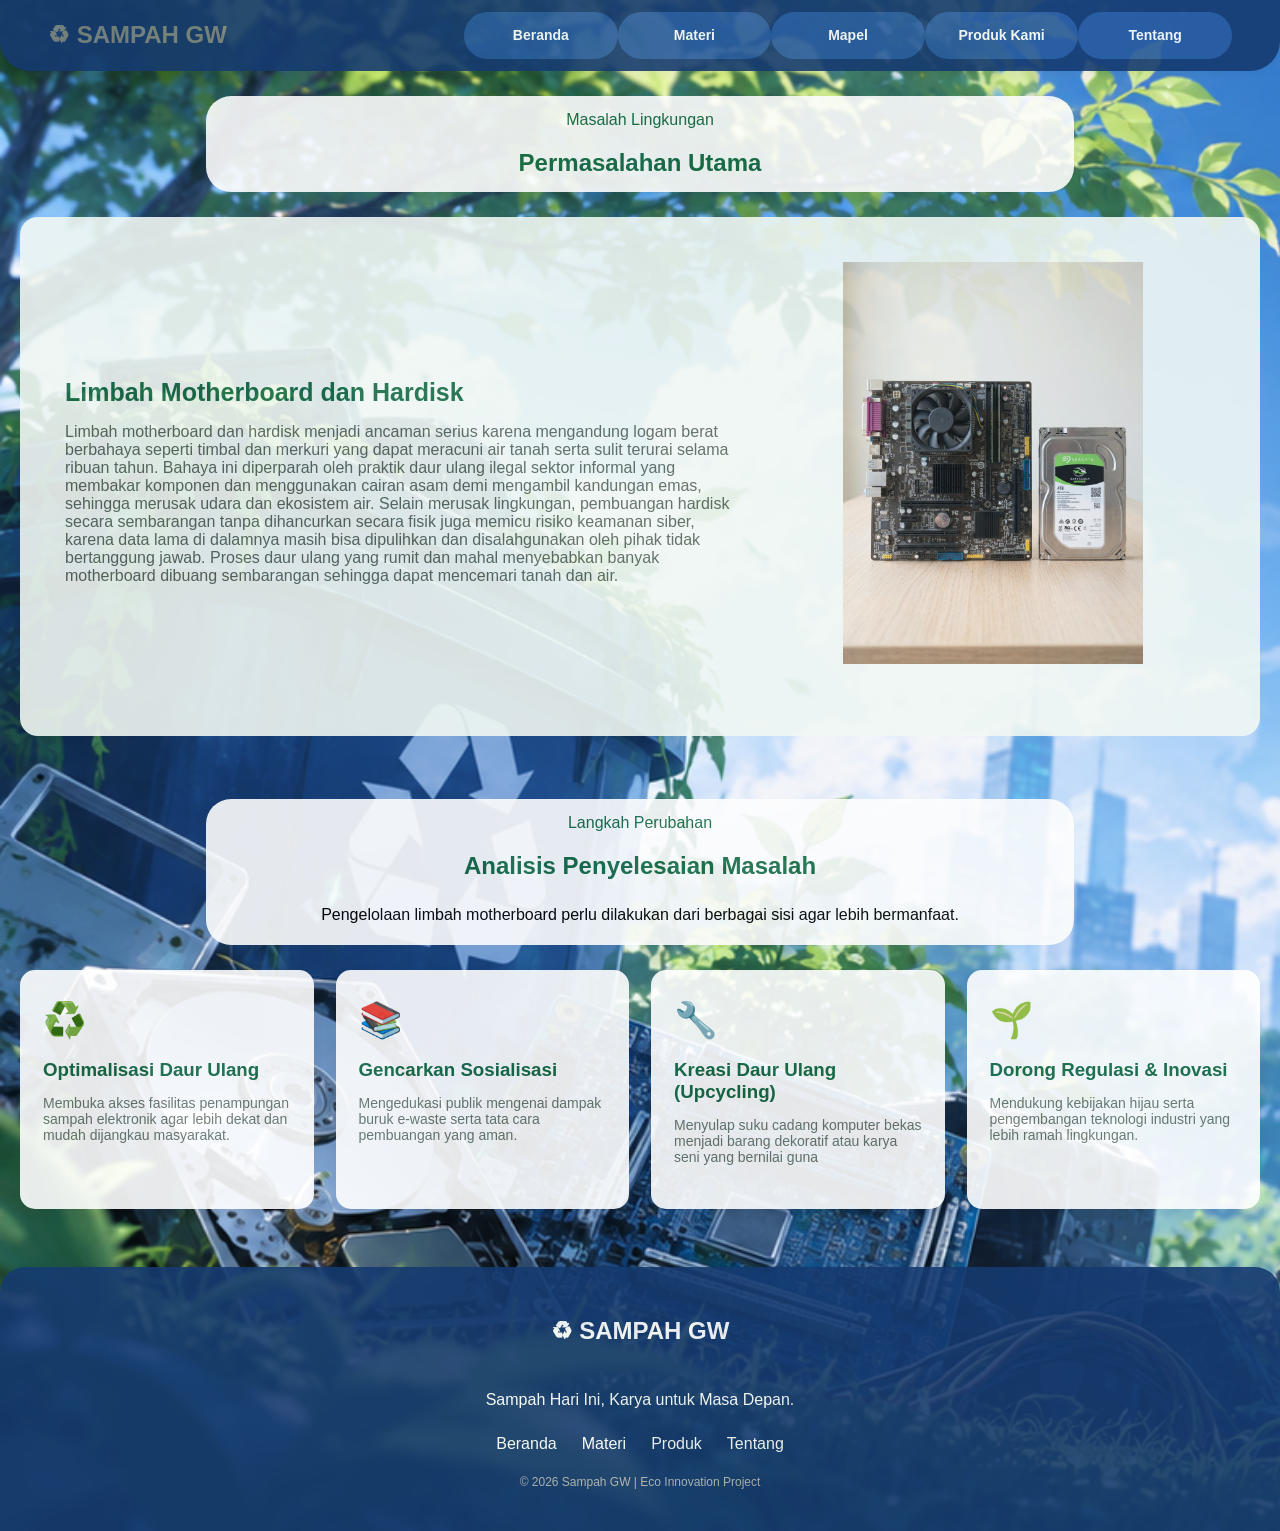
<file: materi.html>
<!DOCTYPE html>
<html lang="en">
<head>
    <meta charset="UTF-8">
    <meta name="viewport" content="width=device-width, initial-scale=1.0">
    <title>Document</title>
    <link rel="stylesheet" href="materi.css">
</head>
<body>
    <main>
        <header class="navbar">
            <a href="index.html#beranda" class="logo">♻ SAMPAH GW</a>
            <nav>
                <a href="index.html">Beranda</a>
                <a href="materi.html">Materi</a>
                <a href="mapel.html">Mapel</a>
                <a href="produk.html">Produk Kami</a>
                <a href="tentangkami.html">Tentang</a>
            </nav>
        </header>
        
            <!-- PERMASALAHAN -->
        <section class="alah" id="tentang">
            <div class="section-title">
                <span class="lili">Masalah Lingkungan</span>
                <h2 class="lili">Permasalahan Utama</h2>
            </div>
        <div class="problem">
            <div>
                <h3>Limbah Motherboard dan Hardisk</h3>
                <p>
                    Limbah motherboard dan hardisk menjadi ancaman serius karena mengandung logam berat berbahaya seperti timbal dan merkuri yang dapat meracuni air tanah serta sulit terurai selama ribuan tahun. Bahaya ini diperparah oleh praktik daur ulang ilegal sektor informal yang membakar komponen dan menggunakan cairan asam demi mengambil kandungan emas, sehingga merusak udara dan ekosistem air. Selain merusak lingkungan, pembuangan hardisk secara sembarangan tanpa dihancurkan secara fisik juga memicu risiko keamanan siber, karena data lama di dalamnya masih bisa dipulihkan dan disalahgunakan oleh pihak tidak bertanggung jawab.

                    Proses daur ulang yang rumit dan mahal menyebabkan banyak motherboard dibuang sembarangan sehingga dapat mencemari tanah dan air.
                </p>
            
            </div>
            <div class="problem-icon"><img src="pict/mobo hdd.jpeg" width="300"></div>
        </div>
        </section>
        <br>
        <!-- SOLUSI -->
        <section class="alah">
            <div class="section-title">
                <span class="lili">Langkah Perubahan</span>
                <h2 class="lili">Analisis Penyelesaian Masalah</h2>
                <p>
                    Pengelolaan limbah motherboard perlu dilakukan
                    dari berbagai sisi agar lebih bermanfaat.
                </p>
            </div>

            <div class="grid">
                <div class="card">
                    <div class="icon">♻️</div>
                    <h3>Optimalisasi Daur Ulang</h3>
                    <p>
                        Membuka akses fasilitas penampungan sampah 
                        elektronik agar lebih dekat dan mudah dijangkau masyarakat.
                    </p>
                </div>

                <div class="card">
                    <div class="icon">📚</div>
                    <h3>Gencarkan Sosialisasi</h3>
                    <p>
                    Mengedukasi publik mengenai dampak buruk
                        e-waste serta tata cara pembuangan yang aman.
                    </p>
                </div>

                <div class="card">
                    <div class="icon">🔧</div>
                    <h3>Kreasi Daur Ulang (Upcycling)</h3>
                    <p>
                        Menyulap suku cadang komputer bekas menjadi
                        barang dekoratif atau karya seni yang bernilai guna
                    </p>
                </div>

                <div class="card">
                    <div class="icon">🌱</div>
                    <h3>Dorong Regulasi & Inovasi</h3>
                    <p>
                        Mendukung kebijakan hijau serta pengembangan
                        teknologi industri yang lebih ramah lingkungan.
                    </p>
                </div>
            </div>
            <br>
        </section>
    </main>
<footer>
         <h2>♻ SAMPAH GW</h2>
    <p>
        Sampah Hari Ini, Karya untuk Masa Depan.
    </p>

    <div class="footer-link">
        <a href="index.html">Beranda</a>
        <a href="materi.html">Materi</a>
        <a href="produk.html">Produk</a>
        <a href="tentangkami.html">Tentang</a>
    </div>

    <p class="copyright">
        © 2026 Sampah GW | Eco Innovation Project
    </p>
    </footer>
</body>
</html>
</file>
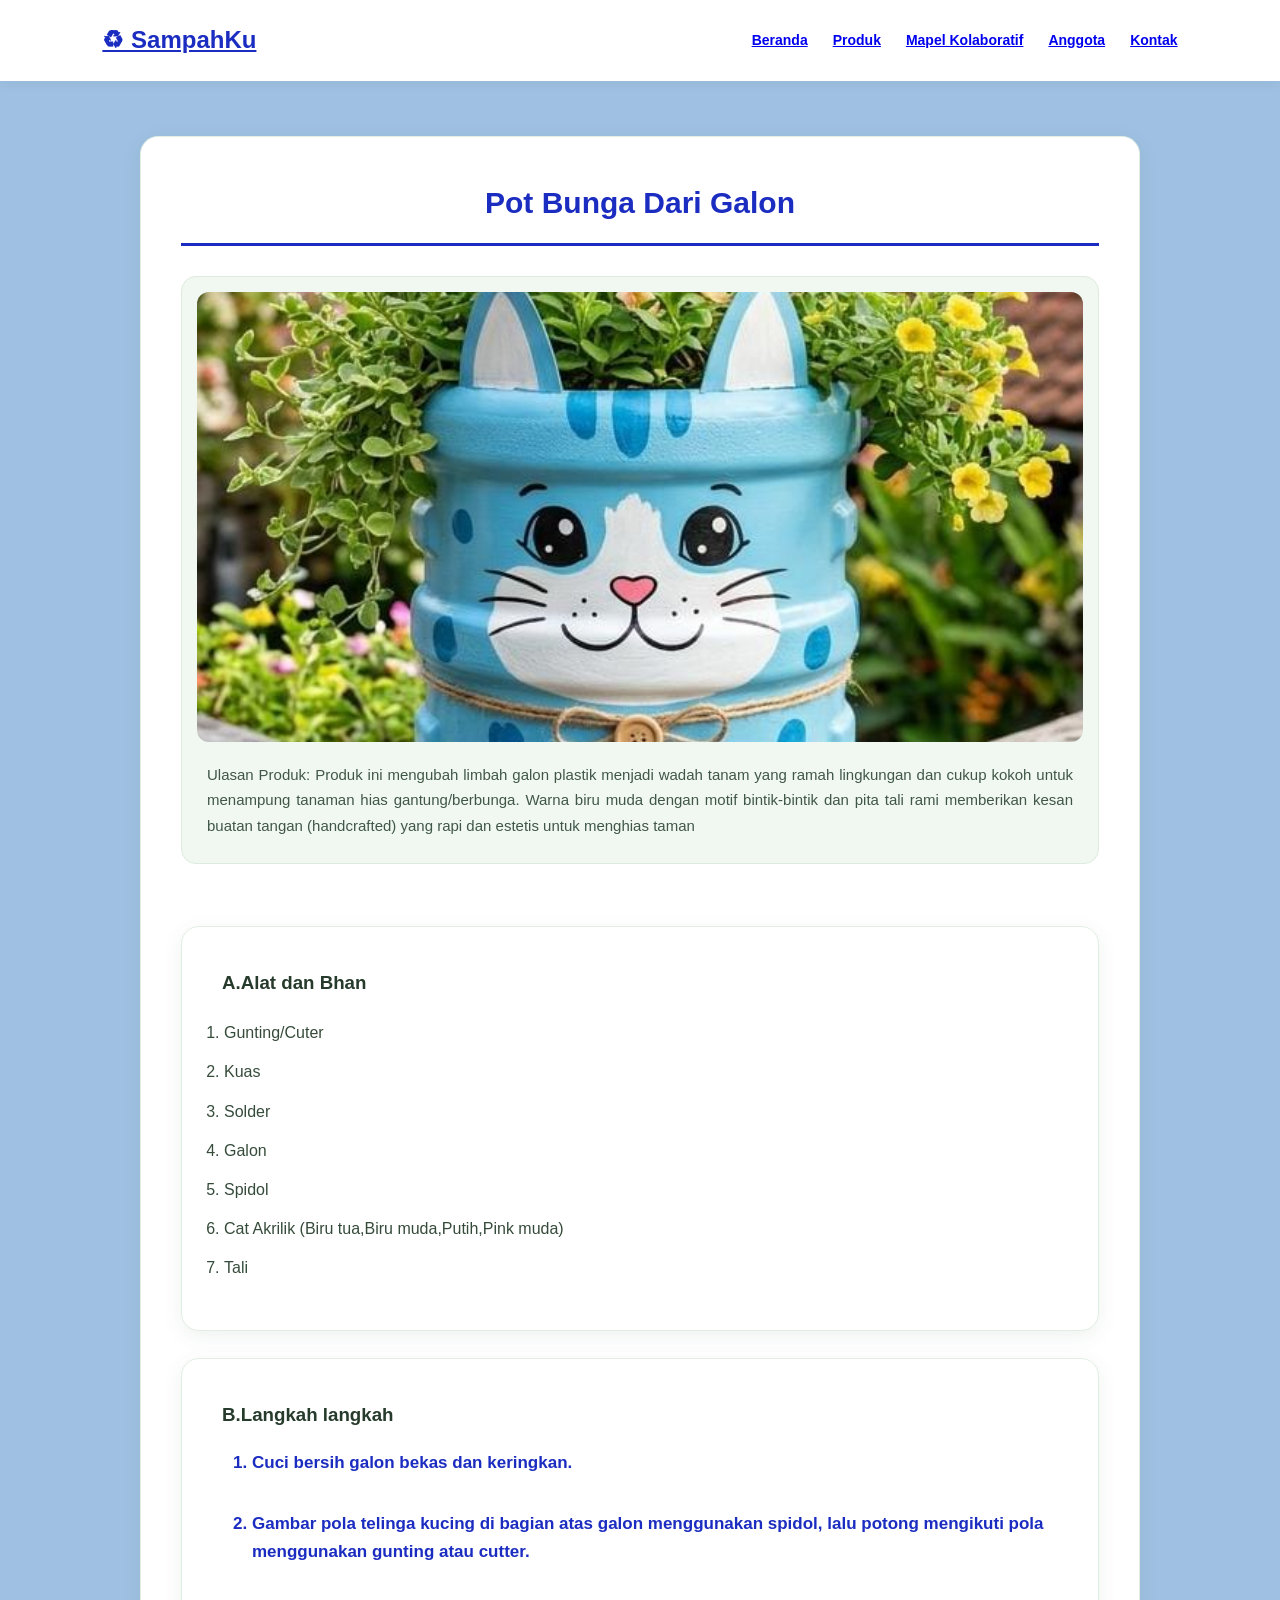
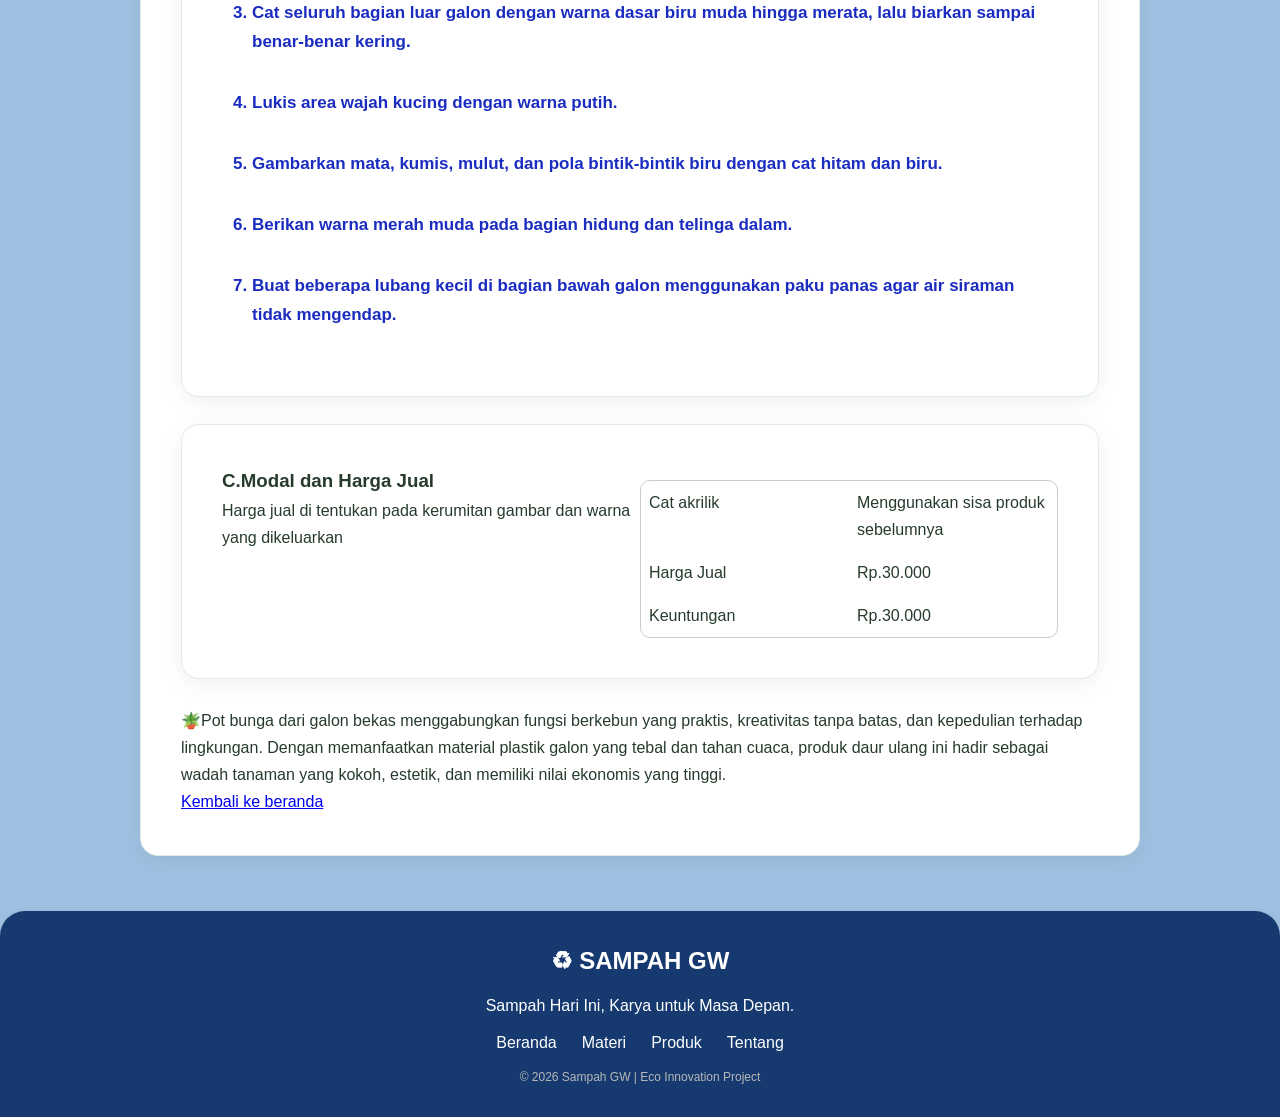
<file: pot.html>
<!DOCTYPE html>
<html lang="en">
<head>
    <meta charset="UTF-8">
    <meta name="viewport" content="width=device-width, initial-scale=1.0">
    <title>Document</title>
    <link rel="stylesheet" href="tas.css">
</head>
<body>
    <header class="navbar">
         <a href="index.html#beranda" class="logo">♻ SampahKu</a>

        <nav>
        <a href="index.html#beranda">Beranda</a>
        <a href="index.html#produk">Produk</a>
        <a href="index.html#mapel">Mapel Kolaboratif</a>
        <a href="index.html#anggota">Anggota</a>
        <a href="index.html#kontak">Kontak</a>
         </nav>
    </header>

    <main>
        <div>
            <section>
                <h2 style="text-align: center;">Pot Bunga Dari Galon</h2>
                 <figure>
                     <img src="pict/POT.jpeg" width="100%">
                     <figcaption>
                        Ulasan Produk:

                        Produk ini mengubah limbah galon plastik menjadi wadah tanam yang ramah lingkungan dan cukup kokoh untuk menampung tanaman hias gantung/berbunga. Warna biru muda dengan motif bintik-bintik dan pita tali rami memberikan kesan buatan tangan (handcrafted) yang rapi dan estetis untuk menghias taman  
                     </figcaption>
                    </figure>
                    <br>
                    <section>
                      <h3>A.Alat dan Bhan</h3>
                        <table>
                            <tr>
                                <td>
                                    <ol>
                                        <li>Gunting/Cuter</li>
                                        <li>Kuas</li>
                                        <li>Solder</li>
                                        <li>Galon</li>
                                        <li>Spidol</li>
                                        <li>Cat Akrilik (Biru tua,Biru muda,Putih,Pink muda)</li>
                                        <li>Tali</li>
                                    </ol>
                                </td>
                            </tr>
                        </table>
    
                    </section> 
                    <br>
                    <section>
                        <h3>B.Langkah langkah</h3>
                            <ol type="1">
                                <li>Cuci bersih galon bekas dan keringkan.</li>
                                <li>Gambar pola telinga kucing di bagian atas galon menggunakan spidol, lalu potong mengikuti pola menggunakan gunting atau cutter.</li>
                                <li>Cat seluruh bagian luar galon dengan warna dasar biru muda hingga merata, lalu biarkan sampai benar-benar kering.</li>
                                <li>Lukis area wajah kucing dengan warna putih.</li>
                                <li>Gambarkan mata, kumis, mulut, dan pola bintik-bintik biru dengan cat hitam dan biru.</li>
                                <li>Berikan warna merah muda pada bagian hidung dan telinga dalam.</li>
                                <li>Buat beberapa lubang kecil di bagian bawah galon menggunakan paku panas agar air siraman tidak mengendap.</li>
                            </ol>
                    </section>
                    <br>
                    <section>
                        <table style="width: 100%;" class="subject">
                              <tr>
                                    <td style="width: 50%; vertical-align: top;">
                                        <h3>C.Modal dan Harga Jual</h3>
                                        <p>Harga jual di tentukan pada kerumitan gambar dan warna yang dikeluarkan</p>
                                    </td>
                                    <td style="width: 50%; vertical-align: top; padding-top: 15px;">
                                        <table class="tab">
                                            <tbody>
                                                <tr>
                                                    <td>Cat akrilik</td>
                                                    <td>Menggunakan sisa produk sebelumnya</td>
                                                </tr>
                                                <tr>
                                                    <td>Harga Jual</td>
                                                    <td>Rp.30.000</td>
                                                </tr>
                                                <tr>
                                                    <td>Keuntungan</td>
                                                    <td>Rp.30.000</td>
                                                </tr>
                                            </tbody>
                                        </table>
                                    </td>
                                </tr>
                        </table>
                    </section>
                    <br>
                   <p class="poli">🪴Pot bunga dari galon bekas menggabungkan fungsi berkebun yang praktis, kreativitas tanpa batas, dan kepedulian terhadap lingkungan. Dengan memanfaatkan material plastik galon yang tebal dan tahan cuaca, produk daur ulang ini hadir sebagai wadah tanaman yang kokoh, estetik, dan memiliki nilai ekonomis yang tinggi.</p>

                   <a href="index.html" class="btn-kembali">Kembali ke beranda</a>

            </section>
        </div>
    </main>
    <footer style="text-align: center;">
       <h2>♻ SAMPAH GW</h2>
    <p>
        Sampah Hari Ini, Karya untuk Masa Depan.
    </p>

    <div class="footer-link">
        <a href="index.html">Beranda</a>
        <a href="materi.html">Materi</a>
        <a href="produk.html">Produk</a>
        <a href="tentangkami.html">Tentang</a>
    </div>

    <p class="copyright">
        © 2026 Sampah GW | Eco Innovation Project
    </p>
    </footer>
</body>
</html>
</file>
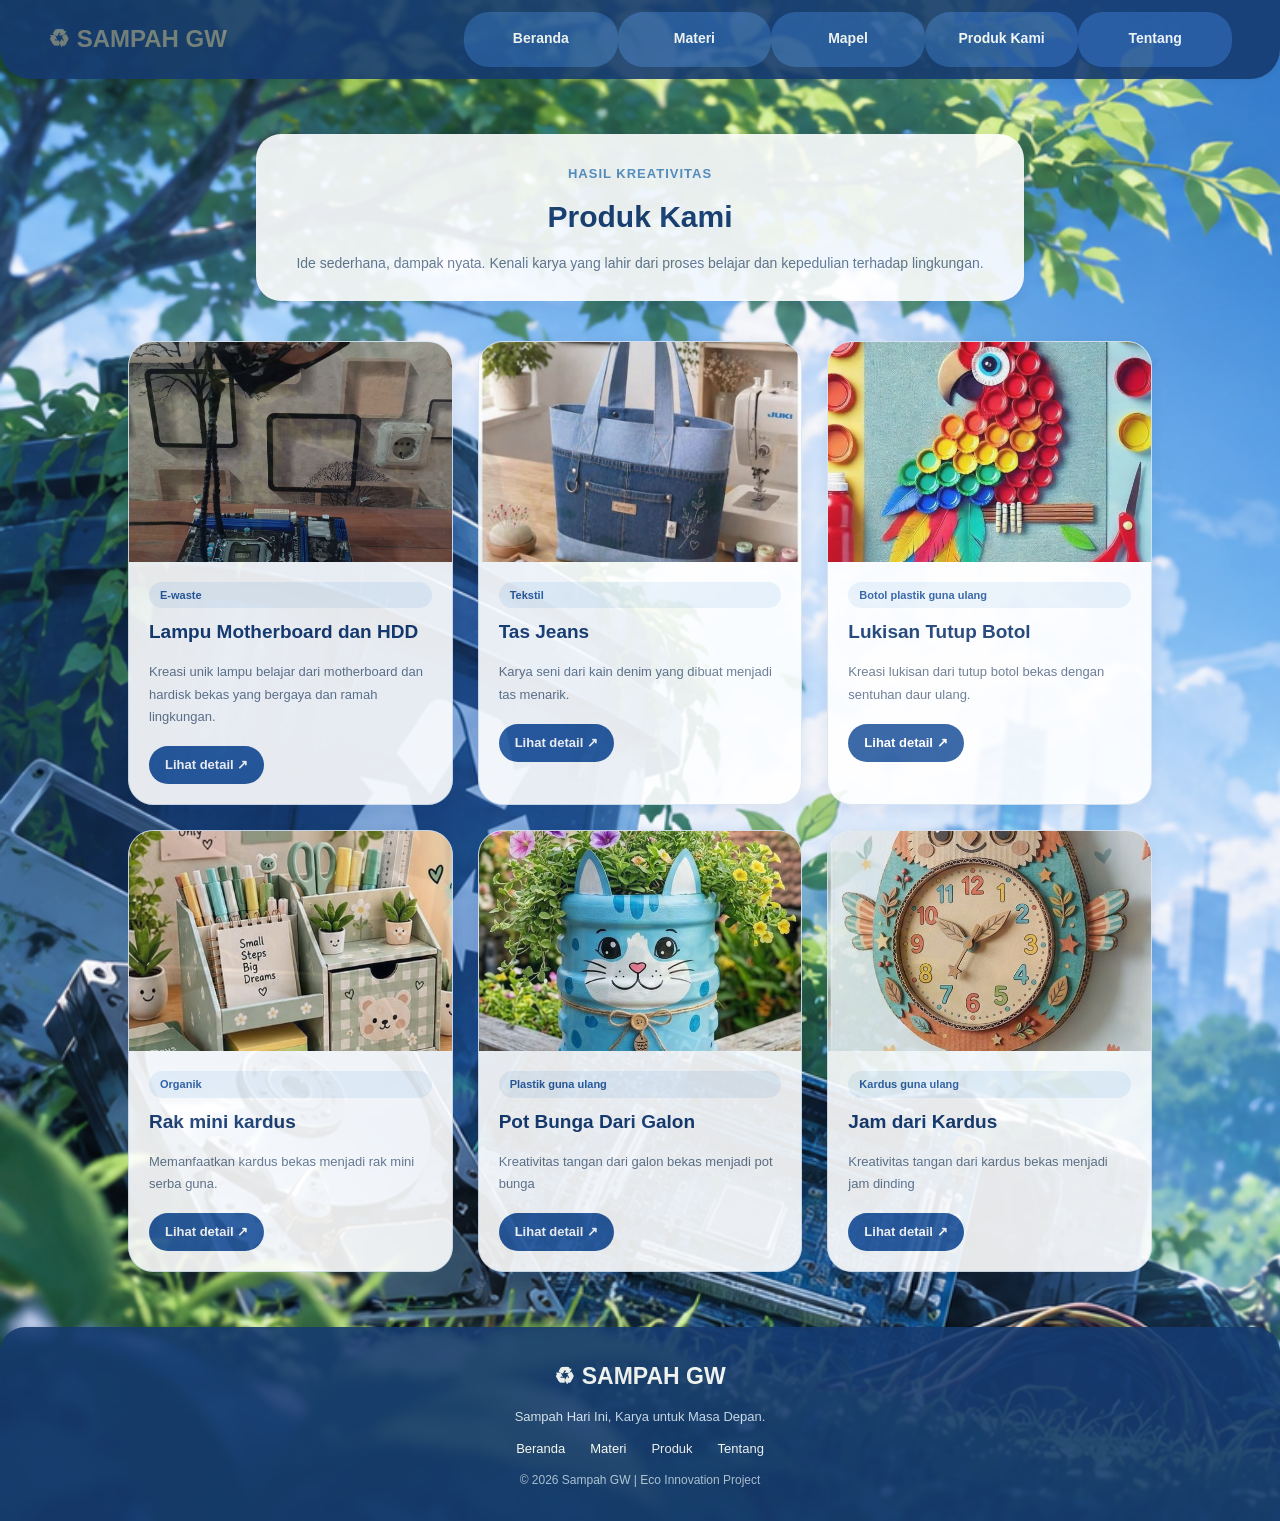
<file: produk.html>
<!DOCTYPE html>
<html lang="en">
<head>
    <meta charset="UTF-8">
    <meta name="viewport" content="width=device-width, initial-scale=1.0">
    <title>Document</title>
    <link rel="stylesheet" href="produk.css">
</head>
    <body>
         <header class="navbar">
            <a href="index.html#beranda" class="logo">♻ SAMPAH GW</a>
            <nav>
                <a href="index.html">Beranda</a>
                <a href="materi.html">Materi</a>
                <a href="mapel.html">Mapel</a>
                <a href="produk.html">Produk Kami</a>
                <a href="tentangkami.html">Tentang</a>
            </nav>
        </header>
        <section class="section" id="produk">
            <div class="section-title">
                <span>Hasil Kreativitas</span>
                <h2>Produk Kami</h2>
                <p>
                    Ide sederhana, dampak nyata.
                    Kenali karya yang lahir dari proses belajar
                    dan kepedulian terhadap lingkungan.
                </p>
            </div>

            <div class="grid product-grid">

                <div class="product-card">
                    <img src="pict/LAMPU.jpeg"
                        alt="Komponen elektronik">
                    <div class="product-info">
                        <small>E-waste</small>
                        <h3>Lampu Motherboard dan HDD</h3>
                        <p>
                            Kreasi unik lampu belajar dari motherboard dan hardisk
                            bekas yang bergaya dan ramah lingkungan.
                        </p>
                        <a href="lampu.html">Lihat detail ↗</a>
                    </div>
                </div>

                <div class="product-card">
                    <img src="pict/TAS.jpeg"
                        alt="Kerajinan kain">
                    <div class="product-info">
                        <small>Tekstil</small>
                        <h3>Tas Jeans</h3>
                        <p>
                            Karya seni dari kain denim yang
                            dibuat menjadi tas menarik.
                        </p>
                        <a href="tas.html">Lihat detail ↗</a>
                    </div>
                </div>

                <div class="product-card">
                    <img src="pict/LUKISAN.jpg"
                        alt="Botol plastik">
                    <div class="product-info">
                        <small>Botol plastik guna ulang</small>
                        <h3>Lukisan Tutup Botol</h3>
                        <p>
                            Kreasi lukisan dari tutup botol bekas
                            dengan sentuhan daur ulang.
                        </p>
                        <a href="lukisan.html">Lihat detail ↗</a>
                    </div>
                </div>

                <div class="product-card">
                    <img src="pict/rakmini.jpeg"
                        alt="Tanaman">
                    <div class="product-info">
                        <small>Organik</small>
                        <h3>Rak mini kardus</h3>
                        <p>
                            Memanfaatkan kardus bekas menjadi
                            rak mini serba guna.
                        </p>
                        <a href="rakmini.html">Lihat detail ↗</a>
                    </div>
                </div>

                <div class="product-card">
                    <img src="pict/POT.jpeg"
                        alt="Catatan proyek">
                    <div class="product-info">
                        <small>Plastik guna ulang</small>
                        <h3>Pot Bunga Dari Galon</h3>
                        <p>
                            Kreativitas tangan dari galon bekas
                            menjadi pot bunga 
                        </p>
                        <a href="pot.html">Lihat detail ↗</a>
                    </div>
                </div>

                <div class="product-card">
                    <img src="pict/JAM.jpeg"
                        alt="Catatan proyek">
                    <div class="product-info">
                        <small>Kardus guna ulang</small>
                        <h3>Jam dari Kardus</h3>
                        <p>
                            Kreativitas tangan dari kardus bekas
                            menjadi jam dinding
                        </p>
                        <a href="jam.html">Lihat detail ↗</a>
                    </div>
                </div>

    </div>
</section>
<footer>
        <h2>♻ SAMPAH GW</h2>
    <p>
        Sampah Hari Ini, Karya untuk Masa Depan.
    </p>

    <div class="footer-link">
        <a href="index.html">Beranda</a>
        <a href="materi.html">Materi</a>
        <a href="produk.html">Produk</a>
        <a href="tentangkami.html">Tentang</a>
    </div>

    <p class="copyright">
        © 2026 Sampah GW | Eco Innovation Project
    </p>
    </footer>
    </body>
</html>
</file>
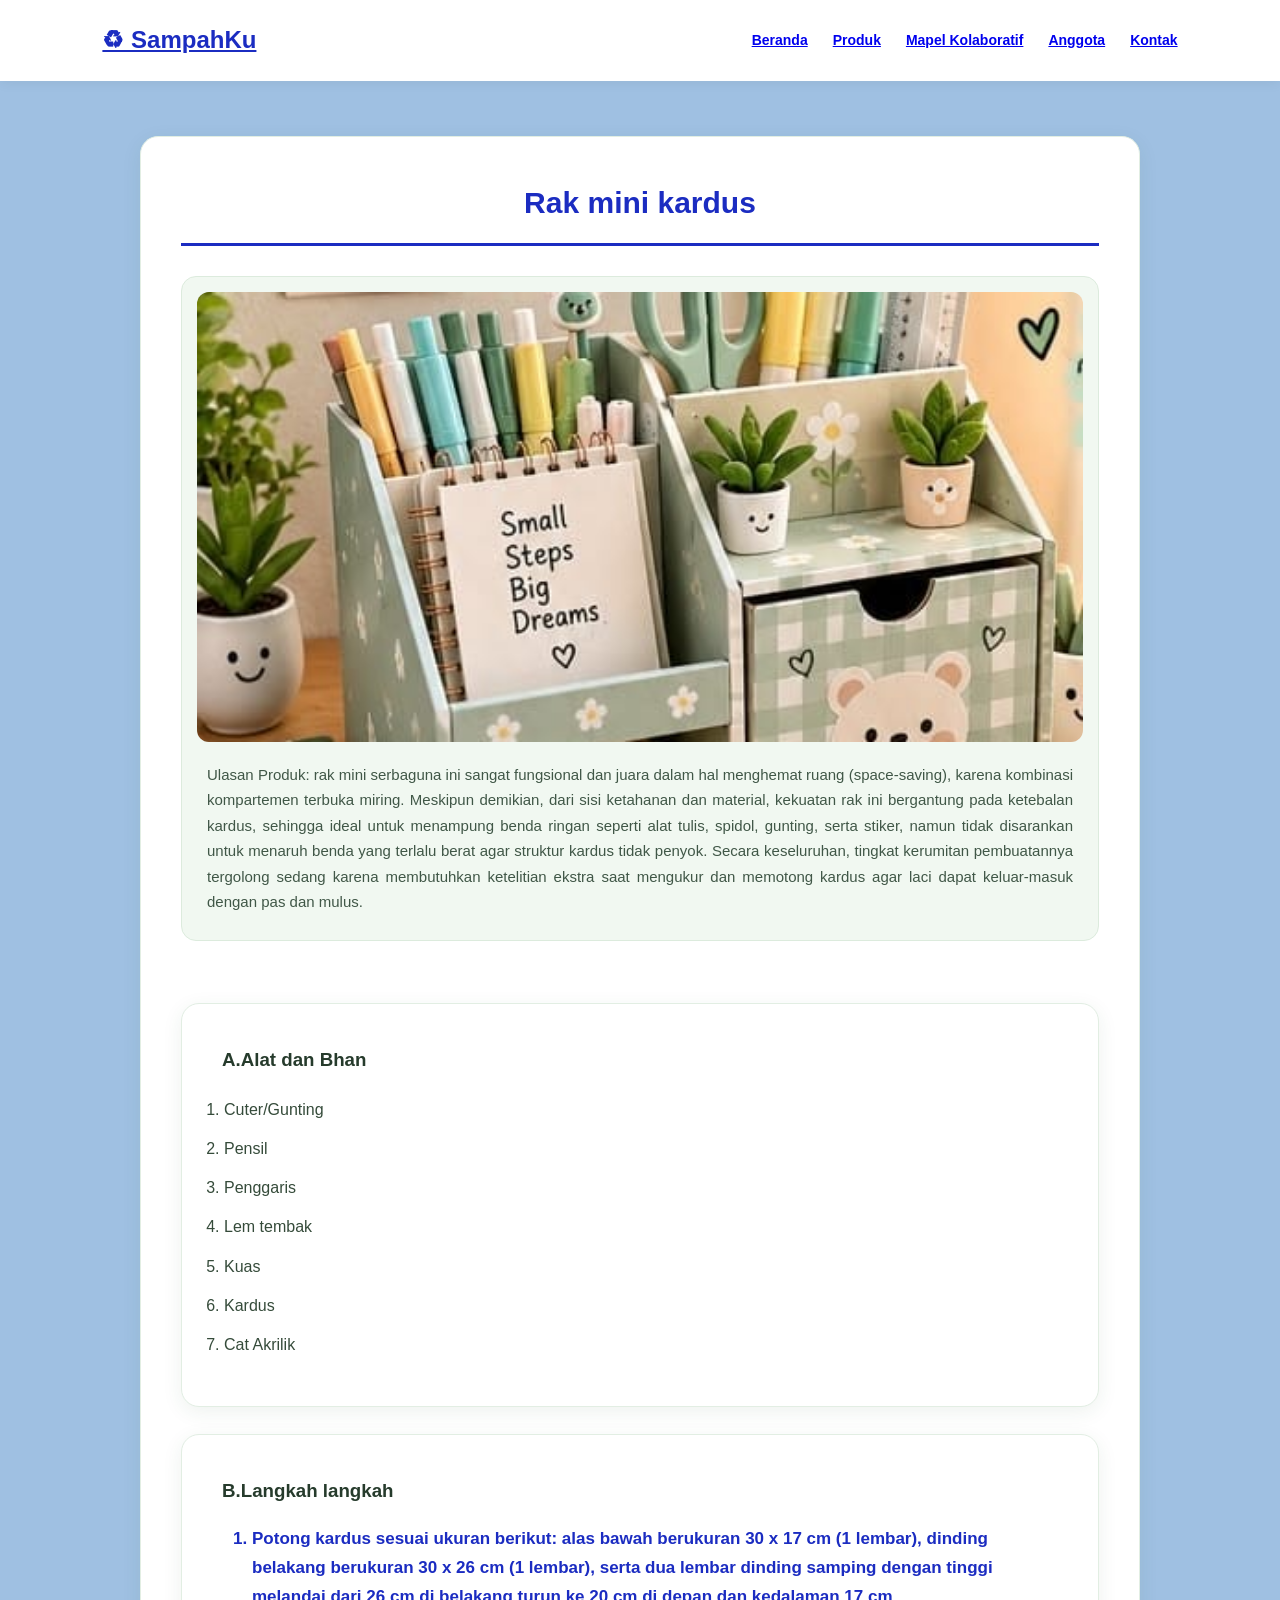
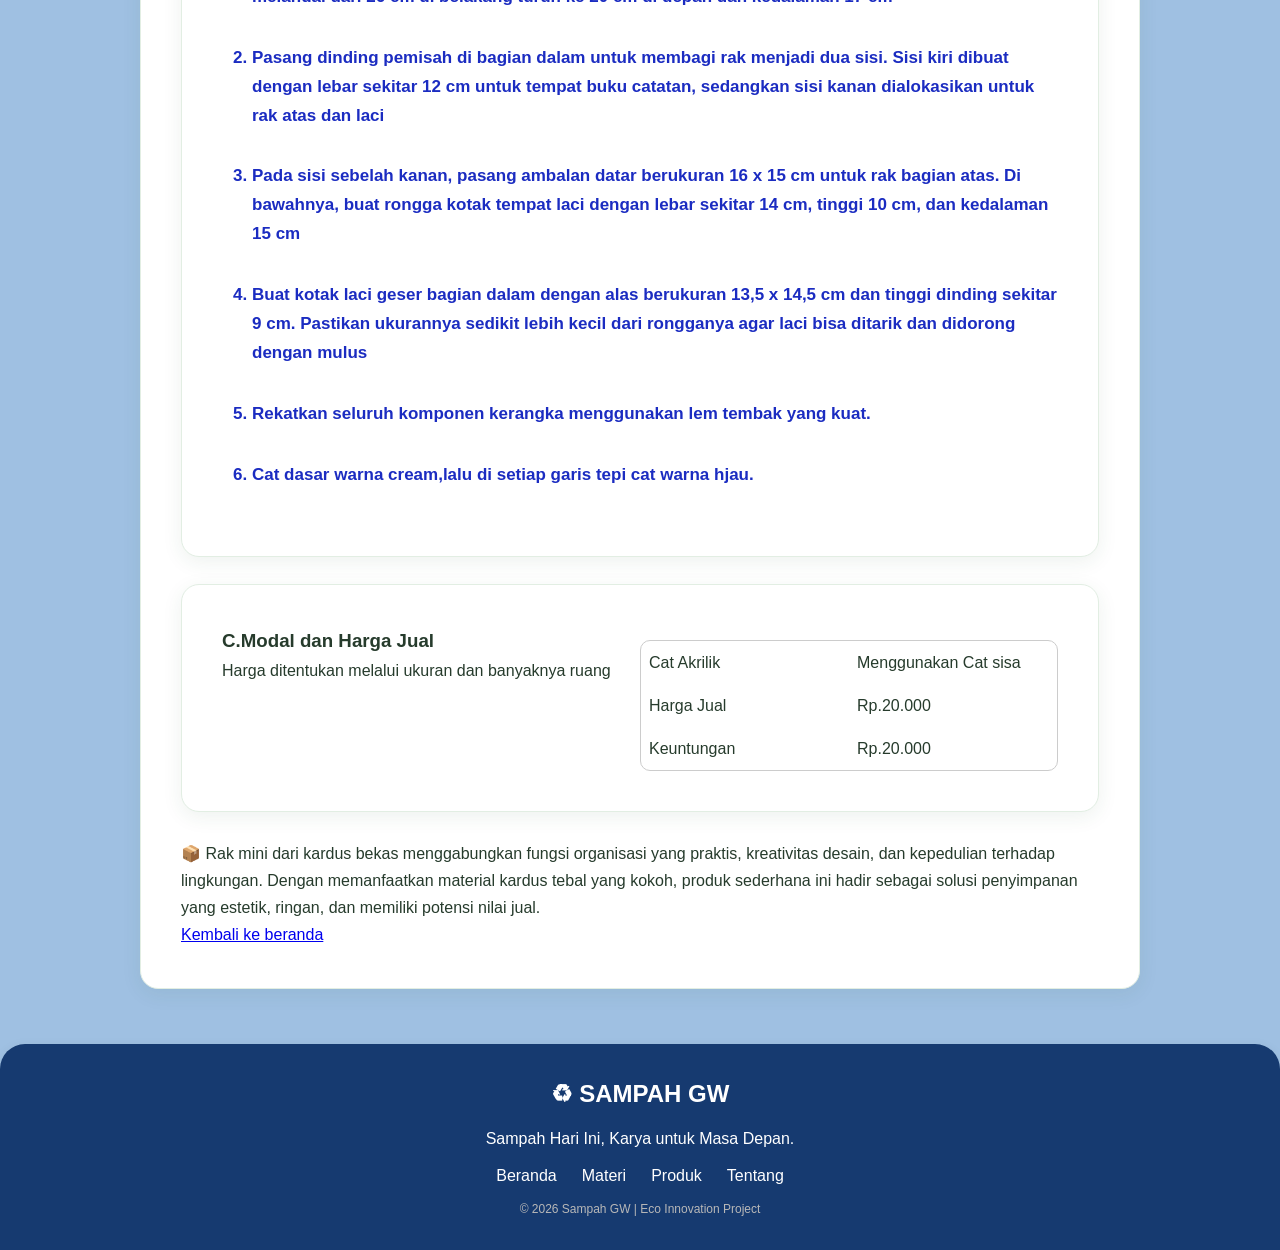
<file: rakmini.html>
<!DOCTYPE html>
<html lang="en">
<head>
    <meta charset="UTF-8">
    <meta name="viewport" content="width=device-width, initial-scale=1.0">
    <title>Document</title>
    <link rel="stylesheet" href="tas.css">
</head>
<body>
    <header class="navbar">
         <a href="index.html#beranda" class="logo">♻ SampahKu</a>

        <nav>
        <a href="index.html#beranda">Beranda</a>
        <a href="index.html#produk">Produk</a>
        <a href="index.html#mapel">Mapel Kolaboratif</a>
        <a href="index.html#anggota">Anggota</a>
        <a href="index.html#kontak">Kontak</a>
         </nav>
    </header>

    <main>
        <div>
            <section>
                 <h2 style="text-align: center;">Rak mini kardus</h2>
                 <figure>
                     <img src="pict/rakmini.jpeg" width="100%">
                     <figcaption>
                        Ulasan Produk:

                       rak mini serbaguna ini sangat fungsional dan juara dalam hal menghemat ruang (space-saving), karena kombinasi kompartemen terbuka miring. Meskipun demikian, dari sisi ketahanan dan material, kekuatan rak ini bergantung pada ketebalan kardus, sehingga ideal untuk menampung benda ringan seperti alat tulis, spidol, gunting, serta stiker, namun tidak disarankan untuk menaruh benda yang terlalu berat agar struktur kardus tidak penyok. Secara keseluruhan, tingkat kerumitan pembuatannya tergolong sedang karena membutuhkan ketelitian ekstra saat mengukur dan memotong kardus agar laci dapat keluar-masuk dengan pas dan mulus.
                     </figcaption>
                    </figure>
                    <br>
                    <section>
                      <h3>A.Alat dan Bhan</h3>
                        <table>
                            <tr>
                                <td>
                                    <ol>
                                        <li>Cuter/Gunting</li>
                                        <li>Pensil</li>
                                        <li>Penggaris</li>
                                        <li>Lem tembak</li>
                                        <li>Kuas</li>
                                        <li>Kardus</li>
                                        <li>Cat Akrilik</li>
                                        
                                        
                                    </ol>
                                </td>
                            </tr>
                        </table>
    
                    </section> 
                    <br>
                    <section>
                        <h3>B.Langkah langkah</h3>
                            <ol type="1">
                                <li>Potong kardus sesuai ukuran berikut: alas bawah berukuran 30 x 17 cm (1 lembar), dinding belakang berukuran 30 x 26 cm (1 lembar), serta dua lembar dinding samping dengan tinggi melandai dari 26 cm di belakang turun ke 20 cm di depan dan kedalaman 17 cm</li>
                                <li>Pasang dinding pemisah di bagian dalam untuk membagi rak menjadi dua sisi. Sisi kiri dibuat dengan lebar sekitar 12 cm untuk tempat buku catatan, sedangkan sisi kanan dialokasikan untuk rak atas dan laci</li>
                                <li>Pada sisi sebelah kanan, pasang ambalan datar berukuran 16 x 15 cm untuk rak bagian atas. Di bawahnya, buat rongga kotak tempat laci dengan lebar sekitar 14 cm, tinggi 10 cm, dan kedalaman 15 cm</li>
                                <li>Buat kotak laci geser bagian dalam dengan alas berukuran 13,5 x 14,5 cm dan tinggi dinding sekitar 9 cm. Pastikan ukurannya sedikit lebih kecil dari rongganya agar laci bisa ditarik dan didorong dengan mulus</li>
                                <li>Rekatkan seluruh komponen kerangka menggunakan lem tembak yang kuat.</li>
                                <li>Cat dasar warna cream,lalu di setiap garis tepi cat warna hjau.</li>
                            </ol>
                    </section>
                    <br>
                    <section>
                        <table style="width: 100%;" class="subject">
                              <tr>
                                    <td style="width: 50%; vertical-align: top;">
                                        <h3>C.Modal dan Harga Jual</h3>
                                        <p>Harga ditentukan melalui ukuran dan banyaknya ruang</p>
                                    </td>
                                    <td style="width: 50%; vertical-align: top; padding-top: 15px;">
                                        <table class="tab">
                                            <tbody>
                                                <tr>
                                                    <td>Cat Akrilik</td>
                                                    <td>Menggunakan Cat sisa</td>
                                                </tr>
                                                <tr>
                                                    <td>Harga Jual</td>
                                                    <td>Rp.20.000</td>
                                                </tr>
                                                <tr>
                                                    <td>Keuntungan</td>
                                                    <td>Rp.20.000</td>
                                                </tr>
                                                
                                            </tbody>
                                        </table>
                                    </td>
                                </tr>
                        </table>
                    </section>
                    <br>
                   <p class="poli">📦 Rak mini dari kardus bekas menggabungkan fungsi organisasi yang praktis, kreativitas desain, dan kepedulian terhadap lingkungan. Dengan memanfaatkan material kardus tebal yang kokoh, produk sederhana ini hadir sebagai solusi penyimpanan yang estetik, ringan, dan memiliki potensi nilai jual.</p>

                   <a href="index.html" class="btn-kembali">Kembali ke beranda</a>

            </section>
        </div>
    </main>
    <footer style="text-align: center;">
      <h2>♻ SAMPAH GW</h2>
    <p>
        Sampah Hari Ini, Karya untuk Masa Depan.
    </p>

    <div class="footer-link">
        <a href="index.html">Beranda</a>
        <a href="materi.html">Materi</a>
        <a href="produk.html">Produk</a>
        <a href="tentangkami.html">Tentang</a>
    </div>

    <p class="copyright">
        © 2026 Sampah GW | Eco Innovation Project
    </p>
    </footer>
</body>
</html>
</file>
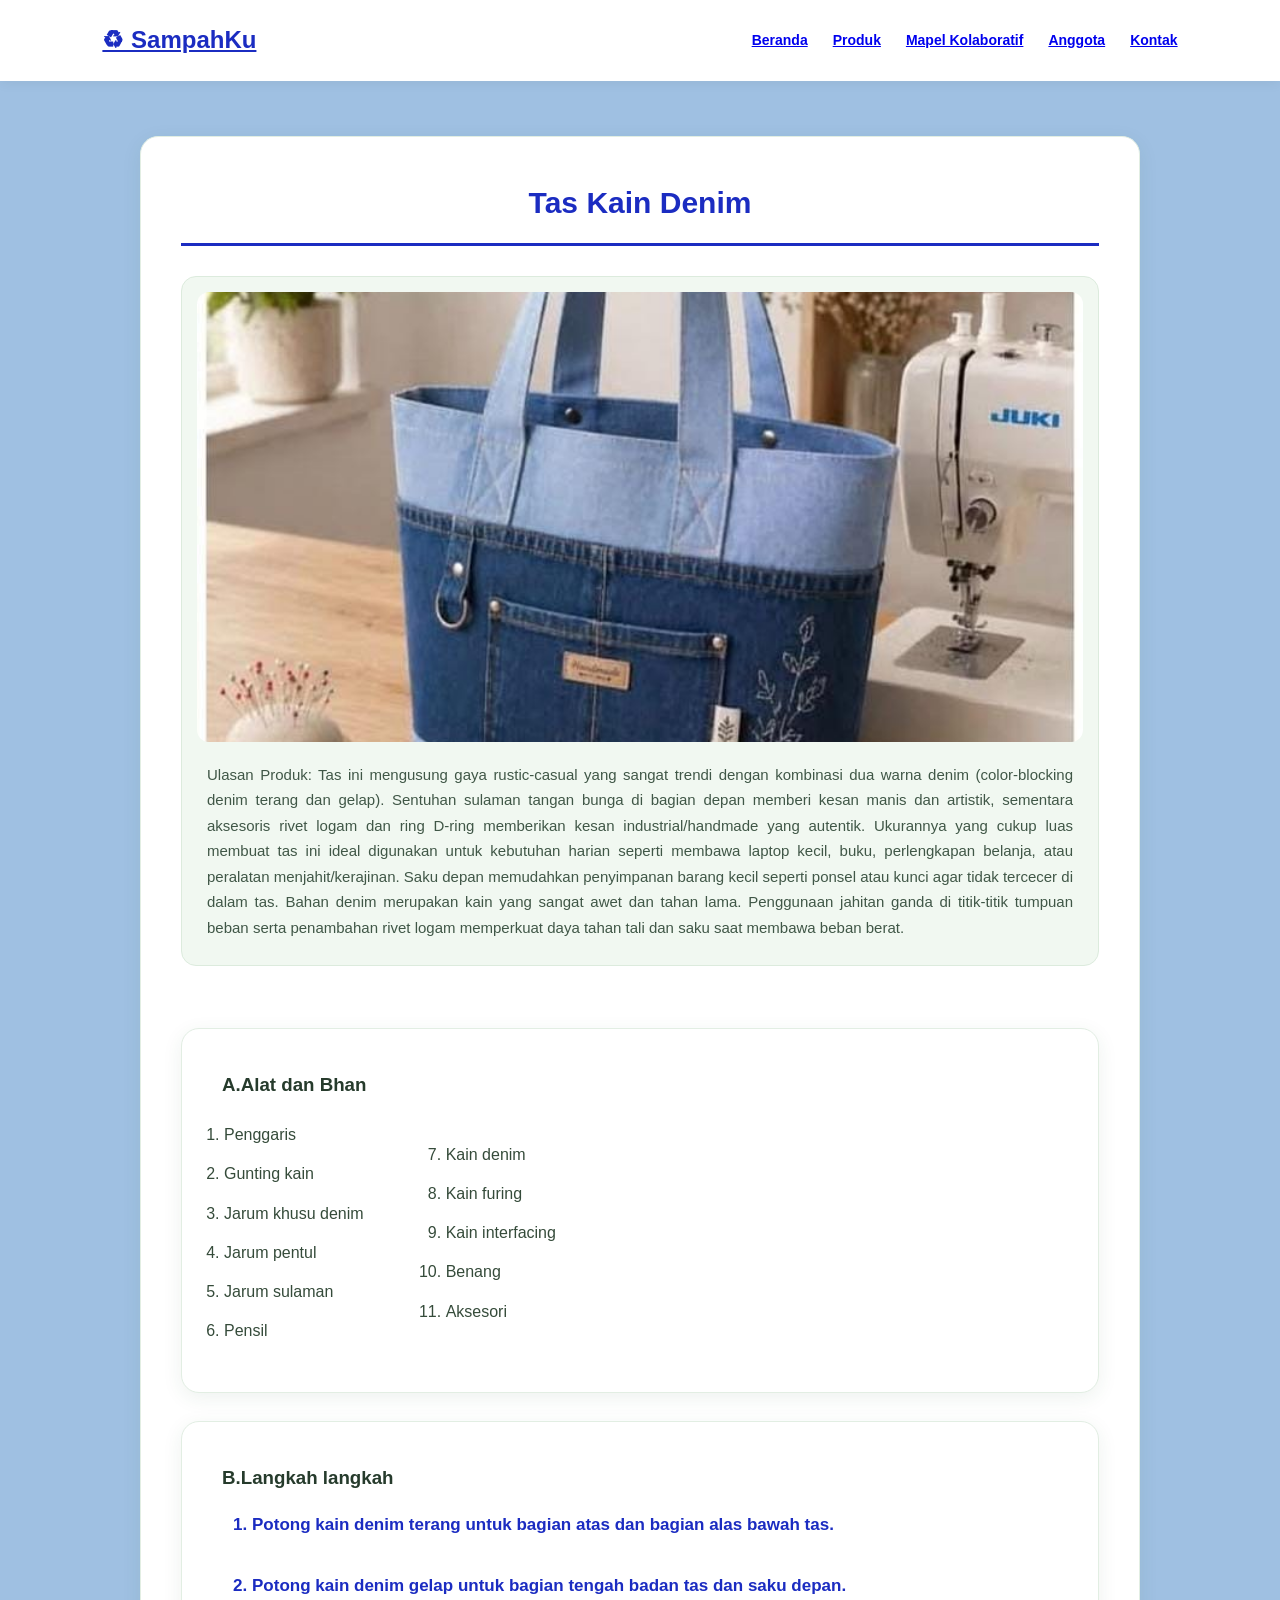
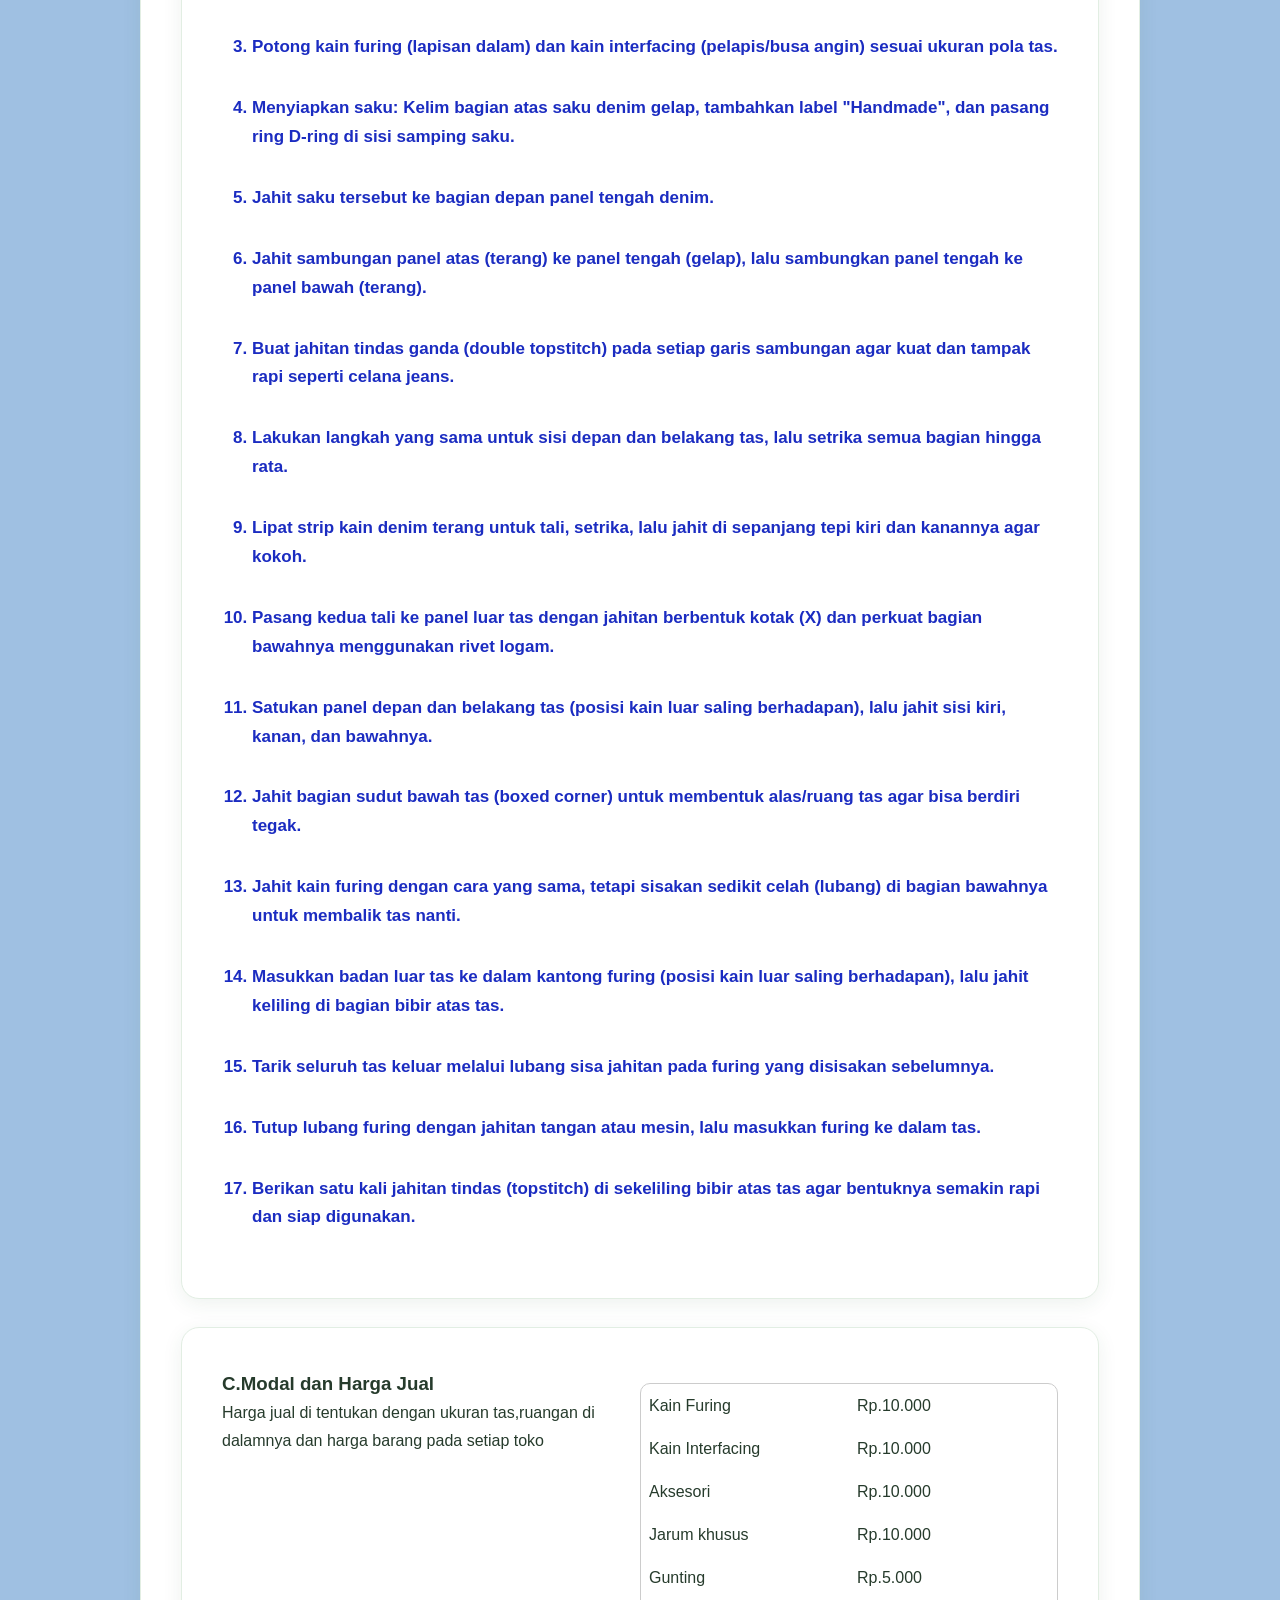
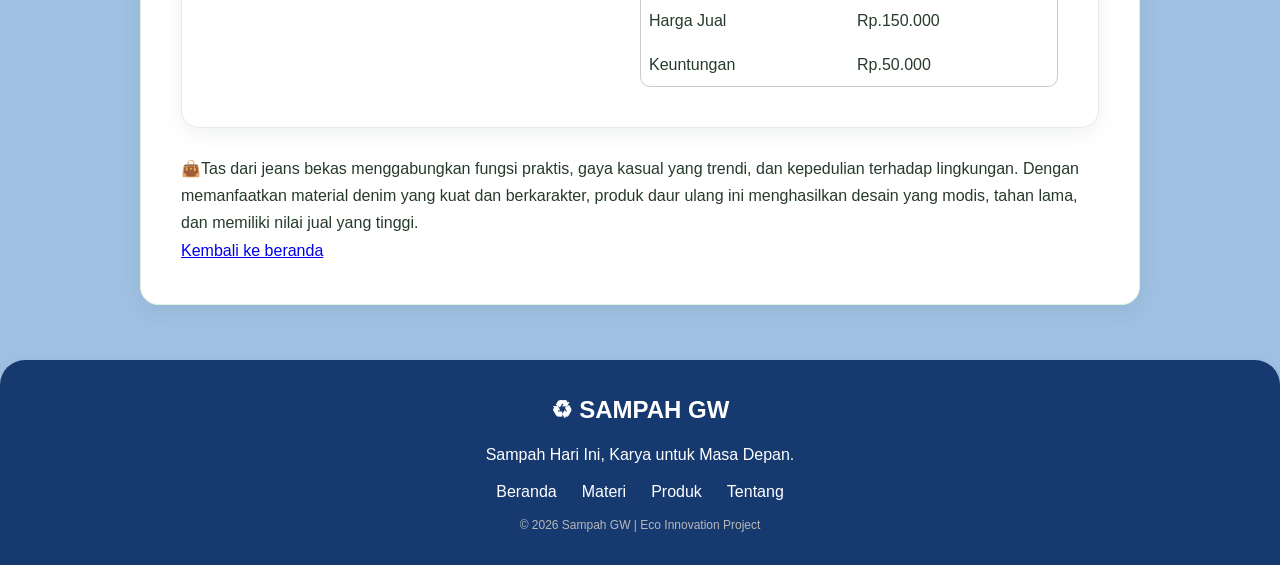
<file: tas.html>
<!DOCTYPE html>
<html lang="en">
<head>
    <meta charset="UTF-8">
    <meta name="viewport" content="width=device-width, initial-scale=1.0">
    <title>Document</title>
    <link rel="stylesheet" href="tas.css">
</head>
<body>
    <header class="navbar">
         <a href="index.html#beranda" class="logo">♻ SampahKu</a>

        <nav>
        <a href="index.html#beranda">Beranda</a>
        <a href="index.html#produk">Produk</a>
        <a href="index.html#mapel">Mapel Kolaboratif</a>
        <a href="index.html#anggota">Anggota</a>
        <a href="index.html#kontak">Kontak</a>
         </nav>
    </header>

    <main>
        <div>
            <section>
                <h2 style="text-align: center;">Tas Kain Denim</h2>
                 <figure>
                     <img src="pict/TAS.jpeg">
                     <figcaption>
                        Ulasan Produk:

                        Tas ini mengusung gaya rustic-casual yang sangat trendi dengan kombinasi dua warna denim (color-blocking denim terang dan gelap). Sentuhan sulaman tangan bunga di bagian depan memberi kesan manis dan artistik, sementara aksesoris rivet logam dan ring D-ring memberikan kesan industrial/handmade yang autentik. Ukurannya yang cukup luas membuat tas ini ideal digunakan untuk kebutuhan harian seperti membawa laptop kecil, buku, perlengkapan belanja, atau peralatan menjahit/kerajinan. Saku depan memudahkan penyimpanan barang kecil seperti ponsel atau kunci agar tidak tercecer di dalam tas.  Bahan denim merupakan kain yang sangat awet dan tahan lama. Penggunaan jahitan ganda di titik-titik tumpuan beban serta penambahan rivet logam memperkuat daya tahan tali dan saku saat membawa beban berat.  
                     </figcaption>
                    </figure>
                    <br>
                    <section>
                      <h3>A.Alat dan Bhan</h3>
                        <table>
                            <tr>
                                <td>
                                    <ol>
                                        <li>Penggaris</li>
                                        <li>Gunting kain</li>
                                        <li>Jarum khusu denim</li>
                                        <li>Jarum pentul</li>
                                        <li>Jarum sulaman</li>
                                        <li>Pensil</li>
                                    </ol>
                                </td>

                                <td style="padding-left: 80px;">
                                    <ol start="7">
                                        <li>Kain denim</li>
                                        <li>Kain furing</li>
                                        <li>Kain interfacing</li>
                                        <li>Benang</li>
                                        <li>Aksesori </li>
                                    </ol>
                                </td>
                            </tr>
                        </table>
    
                    </section> 
                    <br>
                    <section>
                        <h3>B.Langkah langkah</h3>
                            <ol type="1">
                                <li>Potong kain denim terang untuk bagian atas dan bagian alas bawah tas.</li>
                                <li>Potong kain denim gelap untuk bagian tengah badan tas dan saku depan. </li>
                                <li>Potong kain furing (lapisan dalam) dan kain interfacing (pelapis/busa angin) sesuai ukuran pola tas.</li>
                                <li>Menyiapkan saku: Kelim bagian atas saku denim gelap, tambahkan label "Handmade", dan pasang ring D-ring di sisi samping saku.</li>
                                <li>Jahit saku tersebut ke bagian depan panel tengah denim.</li>
                                <li>Jahit sambungan panel atas (terang) ke panel tengah (gelap), lalu sambungkan panel tengah ke panel bawah (terang).  </li>
                                <li>Buat jahitan tindas ganda (double topstitch) pada setiap garis sambungan agar kuat dan tampak rapi seperti celana jeans.</li>
                                <li>Lakukan langkah yang sama untuk sisi depan dan belakang tas, lalu setrika semua bagian hingga rata.</li>
                                <li>Lipat strip kain denim terang untuk tali, setrika, lalu jahit di sepanjang tepi kiri dan kanannya agar kokoh.</li>
                                <li>Pasang kedua tali ke panel luar tas dengan jahitan berbentuk kotak (X) dan perkuat bagian bawahnya menggunakan rivet logam.</li>
                                <li>Satukan panel depan dan belakang tas (posisi kain luar saling berhadapan), lalu jahit sisi kiri, kanan, dan bawahnya.</li>
                                <li>Jahit bagian sudut bawah tas (boxed corner) untuk membentuk alas/ruang tas agar bisa berdiri tegak.</li>
                                <li>Jahit kain furing dengan cara yang sama, tetapi sisakan sedikit celah (lubang) di bagian bawahnya untuk membalik tas nanti.</li>
                                <li>Masukkan badan luar tas ke dalam kantong furing (posisi kain luar saling berhadapan), lalu jahit keliling di bagian bibir atas tas.</li>
                                <li>Tarik seluruh tas keluar melalui lubang sisa jahitan pada furing yang disisakan sebelumnya.</li>
                                <li>Tutup lubang furing dengan jahitan tangan atau mesin, lalu masukkan furing ke dalam tas.</li>
                                <li>Berikan satu kali jahitan tindas (topstitch) di sekeliling bibir atas tas agar bentuknya semakin rapi dan siap digunakan.</li>
                            </ol>
                    </section>
                    <br>
                    <section>
                        <table style="width: 100%;" class="subject">
                              <tr>
                                    <td style="width: 50%; vertical-align: top;">
                                        <h3>C.Modal dan Harga Jual</h3>
                                        <p>Harga jual di tentukan dengan ukuran tas,ruangan di dalamnya dan harga barang pada setiap toko</p>
                                    </td>
                                    <td style="width: 50%; vertical-align: top; padding-top: 15px;">
                                        <table class="tab">
                                            <tbody>
                                                <tr>
                                                    <td>Kain Furing</td>
                                                    <td>Rp.10.000</td>
                                                </tr>
                                                <tr>
                                                    <td>Kain Interfacing</td>
                                                    <td>Rp.10.000</td>
                                                </tr>
                                                <tr>
                                                    <td>Aksesori</td>
                                                    <td>Rp.10.000</td>
                                                </tr>
                                                <tr>
                                                    <td>Jarum khusus</td>
                                                    <td>Rp.10.000</td>
                                                </tr>
                                                <tr>
                                                    <td>Gunting</td>
                                                    <td>Rp.5.000</td>
                                                </tr>
                                                <tr>
                                                    <td>Harga Jual</td>
                                                    <td>Rp.150.000</td>
                                                </tr>
                                                <tr>
                                                    <td>Keuntungan</td>
                                                    <td>Rp.50.000</td>
                                                </tr>
                                            </tbody>
                                        </table>
                                    </td>
                                </tr>
                        </table>
                    </section>
                    <br>
                   <p class="poli">👜Tas dari jeans bekas menggabungkan fungsi praktis, gaya kasual yang trendi, dan kepedulian terhadap lingkungan. Dengan memanfaatkan material denim yang kuat dan berkarakter, produk daur ulang ini menghasilkan desain yang modis, tahan lama, dan memiliki nilai jual yang tinggi.</p>

                   <a href="index.html" class="btn-kembali">Kembali ke beranda</a>

            </section>
        </div>
    </main>
    <footer style="text-align: center;">
       <h2>♻ SAMPAH GW</h2>
    <p>
        Sampah Hari Ini, Karya untuk Masa Depan.
    </p>

    <div class="footer-link">
        <a href="index.html">Beranda</a>
        <a href="materi.html">Materi</a>
        <a href="produk.html">Produk</a>
        <a href="tentangkami.html">Tentang</a>
    </div>

    <p class="copyright">
        © 2026 Sampah GW | Eco Innovation Project
    </p>
    </footer>
</body>
</html>
</file>
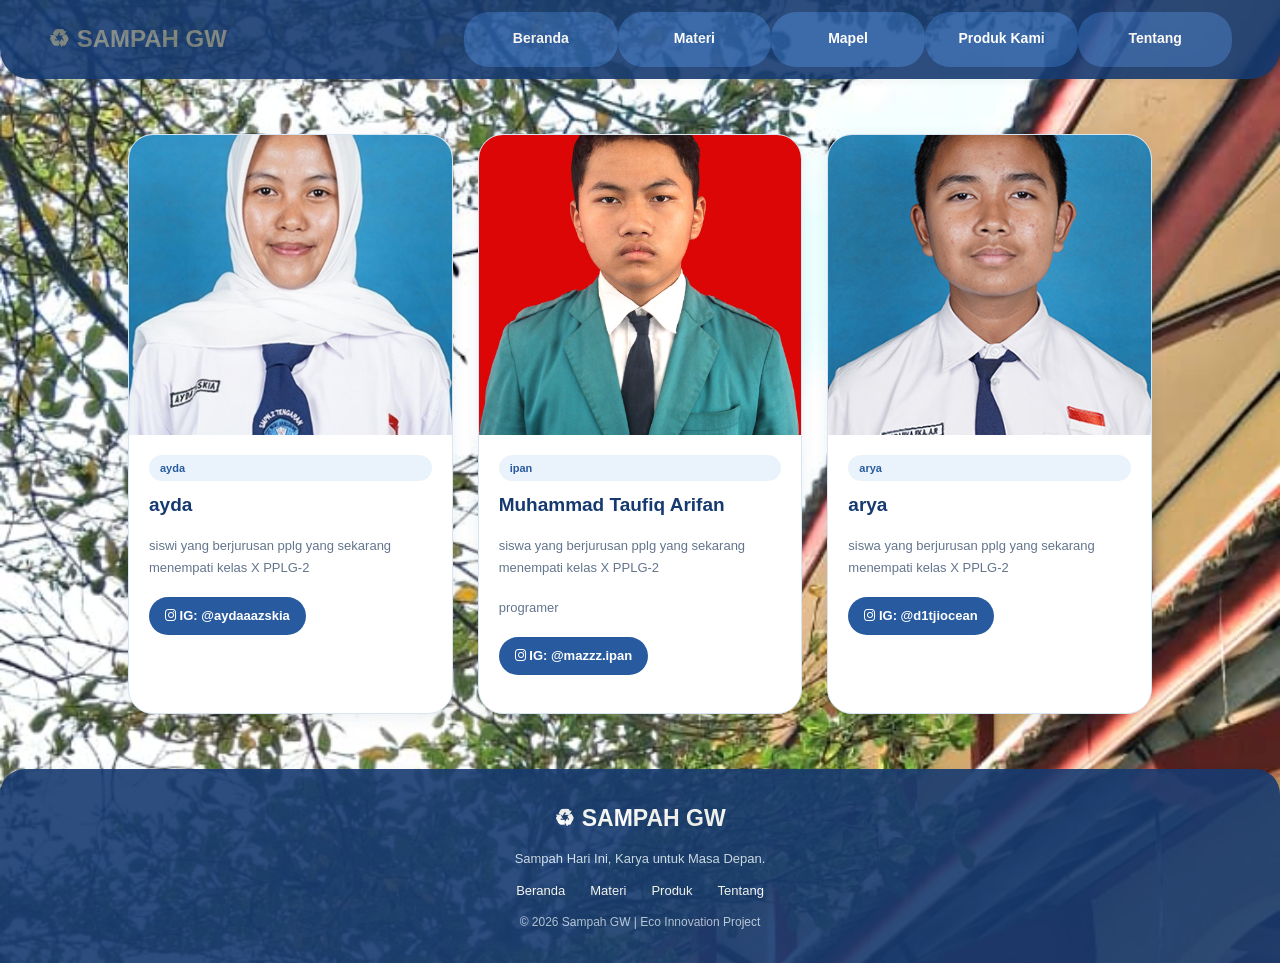
<file: tentangkami.html>
<!DOCTYPE html>
<html lang="en">
<head>
    <meta charset="UTF-8">
    <meta name="viewport" content="width=device-width, initial-scale=1.0">
    <title>Document</title>
    <link rel="stylesheet" href="tentangkami.css">
    <link rel="stylesheet" href="https://cdnjs.cloudflare.com/ajax/libs/font-awesome/6.7.2/css/all.min.css">
</head>
<body>
    <header class="navbar">
             <a href="#beranda" class="logo">♻ SAMPAH GW</a>

            <nav>
                <a href="index.html#beranda">Beranda</a>
                <a href="materi.html">Materi</a>
                <a href="mapel.html">Mapel</a>
                <a href="produk.html">Produk Kami</a>
                <a href="tentangkami.html">Tentang</a>
              </nav>
        </header>
    <section>
        <section class="section">
    <div class="us us-grid">
        <div class="people-card">
            <img src="pict/aydazs.jpeg" alt="people">
            <div class="person-info">
                <small>ayda</small>
                <h3>ayda</h3>
                <p>siswi yang berjurusan pplg yang sekarang menempati kelas X PPLG-2 </p>
                <p><a href="https://instagram.com/@aydaaazskia"><i class="fa-brands fa-instagram"></i> IG: @aydaaazskia</a></p>
            </div>
        </div>
        <div class="people-card">
            <img src="pict/taufiq.jpeg" alt="people">
            <div class="person-info">
                <small>ipan</small>
                <h3>Muhammad Taufiq Arifan</h3>
                <p>siswa yang berjurusan pplg yang sekarang menempati kelas X PPLG-2 </p>
                <p>programer</p>
                <p><a href="https://instagram.com/@mazzz.ipan"><i class="fa-brands fa-instagram"></i> IG: @mazzz.ipan</a></p>
            </div>
        </div>
        
        <div class="people-card">
            <img src="pict/ararya.jpeg" alt="people">
            <div class="person-info">
                <small>arya</small>
                <h3>arya</h3>
                <p>siswa yang berjurusan pplg yang sekarang menempati kelas X PPLG-2 </p>
                 <p><a href="https://instagram.com/@d1jiocean"><i class="fa-brands fa-instagram"></i> IG: @d1tjiocean</a></p>
                
            </div>
        </div>
    </div>
</section>
    </section>
    <footer>
        <h2>♻ SAMPAH GW</h2>
    <p>
        Sampah Hari Ini, Karya untuk Masa Depan.
    </p>

    <div class="footer-link">
        <a href="index.html">Beranda</a>
        <a href="materi.html">Materi</a>
        <a href="produk.html">Produk</a>
        <a href="tentangkami.html">Tentang</a>
    </div>

    <p class="copyright">
        © 2026 Sampah GW | Eco Innovation Project
    </p>
    </footer>
</body>
</html>
</file>
<file: style.css>
* {
    box-sizing: border-box;
}
body { 
    color: #091540;
    background-color: #EAF3FB;
    font-family: Arial, Helvetica, sans-serif;
    margin: 0%;
    padding: 0%;
    background: url(pict/Eco-Tech\ Recycling\ Horizon.png);
    opacity: 90%;
    background-size: cover;
}

html {
    scroll-behavior: smooth;
}
.navbar {
    width: 100%;
    padding: 12px 10%;
    background: #163A70;
    display: flex;
    align-items: center;
    justify-content: space-between;
    position: sticky;
    top: 0;
    z-index: 100;
    box-shadow: 0 2px 12px rgba(0,0,0,0.06);
    border-radius: 0px;
    margin: 0px;
    box-sizing: border-box;
    border-radius: 0 0 30px 30px;
}
.hero-content .btn-ctr {
    background: transparent;
    border: none;
    box-shadow: none;
    padding: 0;
}
.hero-content div {
    background-color: whitesmoke;
    color: #091540;
    padding: 30px;
    border-radius: 25px;
    max-width: 650px;
    position: relative;
    top: 50px;
}
.hero {
    background: linear-gradient(270deg,
        rgb(7, 12, 40),
        rgba(221, 233, 228, 0.349)
    ), url(pict/background.jpeg);
    border-radius: 0 0 25px 25px;
    background-size: cover;
    background-position: center;
    position: relative;
    top: -45px;
    height: 450px;
}
.logo {
    font-size: 24px;
    font-weight: bold;
    color: #7d8682;
    text-decoration: none;
    position: relative;
    left: -80px;
}

.navbar nav a {
    font-size: 14px;
    font-weight: 600;
    transition: 0.3s;
    color: #FFFFFF;
    text-decoration: none;
    background: #285A9F;
    border-radius: 25px;
    width: 100%;
    height: 100%;
    padding: 2%;
    display: flex;
    margin: 0%;
    justify-content: space-evenly;
    
}
.navbar nav  {
    font-size: 14px;
    font-weight: 600;
    transition: 0.3s;
    color: aliceblue;
    text-decoration: none;
    border-radius: 25px;
    width: 75%;
    display: flex;
    margin: 0%;
    justify-content: space-evenly;
    padding: 0%;
    position: relative;
    right: -80px;
}
.navbar nav a:hover {
    color: #1B2CC1;
    background-color: #6C9BCF;
    transform:translate3d(0px, -0px, 0px) scale(1.1);
    width: 75%;
}
.hero {
    color: beige;
    cursor: zoom-in;
    width: auto;
    padding: 20px;
}
footer {
    background-color: rgb(87, 150, 233);
    color: #FFFFFF;
    width: 100%;
    padding: 12px 10%;
    background: #163A70;
    display: flex;
    align-items: center;
    justify-content: center;
    box-shadow: 0 2px 12px rgba(0,0,0,0.06);
    border-radius: 25px 25px 0 0;
    margin: 0px;
    text-align: center;
    flex-direction: column;
    gap: 10px;
    padding: 30px 10%;
    border-top: 5px solid #6C9BCF;
    border: none;
}
.footer-link {
    display: flex;
    justify-content: center;
    gap: 25px;
}
.footer-link a {
    color: white;
    text-decoration: none;
}
.copyright {
    font-size: 12px;
    color: #b8b8b8;
}
section div a {
    width: 30px 80%;
    padding: 1px 10%;
    background: #d9e4ee;
    display: flex;
    align-items: center;
    justify-content: space-between;
    box-shadow: 0 2px 12px rgba(0,0,0,0.06);
    border-radius: 25px;
    margin: 0px;
    align-content: center;
    border-style:double;
    transition: 0.3s;
}
section div a:hover {
    background-color: rgb(176, 214, 231);
    transform:translate3d(0px, -10px, 0px) scale(1.1);
    transition:0.3s;
}
.btn {
    background-color: rgb(240, 240, 241);
    color: rgb(35, 137, 196);
    width: 220px;
    padding: 3%;
    text-decoration: none;
}
.btn:hover  {
    background-color: darkslategrey;
    color: whitesmoke;
}
.btn-ctr {
    display: flex;
    justify-content:left;
    width: 100%;
    gap: 20px;
    padding-left: 20px;
    
}
.xasu section div a {
    text-decoration: none;
    display: flex;
    justify-content: center;
    width: 220px;
    height: 115px;
    padding: 22px;
    color: #263B53;
}
.xasu section div {
    display: flex;
    justify-content: center;
    align-items: center;
    gap: 20px;
}
.xasu {
    display: flex;
    justify-content: center;
    width: auto;
    padding: 5%;
    color: #263B53;
    margin: 0%;
    align-items: center;
    gap: 20px;
}


main {
    width: 100%;
    padding: 0px 0%;
}
.poli {
    width: 100%;
    color: #263B53;
}
.tag {
    color: #091540;
}
</file>
<file: jam.css>
/* ==============================
   STYLE DASAR
============================== */
* {
    margin: 0;
    padding: 0;
    box-sizing: border-box;
}

html {
    scroll-behavior: smooth;
}

body {
    font-family: 'Poppins', 'Segoe UI', sans-serif;
    background-color: #9fc0e2;
    color: #263b2c;
    line-height: 1.7;
    background: url(pict/Futuristic\ Eco-Tech\ Recycling\ Landscape.png);
}

/* ==============================
   NAVBAR
============================== */
.navbar {
    width: 100%;
    padding: 20px 8%;
    background: #ffffff;
    display: flex;
    align-items: center;
    justify-content: space-between;
    position: sticky;
    top: 0;
    z-index: 100;
    box-shadow: 0 2px 12px rgba(0,0,0,0.06);
}

.logo {
    font-size: 24px;
    font-weight: bold;
    color: #1B2CC1;
}

.navbar nav {
    display: flex;
    gap: 25px;
}

.navbar nav a {
    font-size: 14px;
    font-weight: 600;
    transition: 0.3s;
}

.navbar nav a:hover {
    color: #1B2CC1;
}

/* ==============================
   BAGIAN UTAMA
============================== */
main {
    width: 100%;
    padding: 55px 8%;
}

main > div {
    max-width: 1000px;
    margin: auto;
}

section {
    background-color: #ffffff;
    padding: 40px;
    border-radius: 18px;
    box-shadow: 0 5px 20px rgba(37, 94, 55, 0.08);
    border: 1px solid #e2eee3;
}

/* ==============================
   JUDUL
============================== */
section h2 {
    color: #1B2CC1;
    font-size: 30px;
    font-weight: 800;
    margin-bottom: 30px;
    padding-bottom: 15px;
    border-bottom: 3px solid #1B2CC1;
}

/* ==============================
   GAMBAR DAN ULASAN PRODUK
============================== */
figure {
    margin-bottom: 35px;
    background-color: #f1f8f1;
    padding: 15px;
    border-radius: 15px;
    border: 1px solid #dcebdd;
}

figure img {
    width: 100%;
    max-height: 450px;
    object-fit: cover;
    display: block;
    border-radius: 12px;
}

figcaption {
    padding: 20px 10px 10px;
    color: #405747;
    font-size: 15px;
    text-align: justify;
}

/* ==============================
   DAFTAR ALAT, BAHAN, DAN LANGKAH
============================== */
section > ol {
    padding-left: 30px;
}

section ol {
    margin-top: 12px;
}

section li {
    padding: 6px 0;
    color: #354b3a;
}

section > ol > li {
    margin-bottom: 20px;
    font-weight: 700;
    color: #1B2CC1;
    font-size: 17px;
}

section ul {
    padding-left: 28px;
    margin-top: 8px;
}

section ul > li {
    font-weight: 600;
    color: #405747;
    font-size: 15px;
}

section ul ol {
    padding-left: 28px;
}

section ul ol li,
section ol ol li {
    font-weight: 400;
    color: #526456;
    font-size: 14px;
}

/* ==============================
   HOVER EFEK
============================== */
figure,
section {
    transition: 0.3s ease;
}

figure:hover {
    box-shadow: 0 5px 15px rgba(46, 152, 85, 0.12);
}

/* ==============================
   RESPONSIVE TABLET
============================== */
@media (max-width: 900px) {
    .navbar {
        padding: 15px 5%;
    }

    .navbar nav {
        gap: 15px;
    }

    main {
        padding: 40px 5%;
    }

    section {
        padding: 30px;
    }
}

/* ==============================
   RESPONSIVE HP
============================== */
@media (max-width: 600px) {
    .navbar {
        flex-direction: column;
        gap: 12px;
        padding: 15px;
    }

    .logo {
        font-size: 23px;
    }

    .navbar nav {
        width: 100%;
        justify-content: center;
        flex-wrap: wrap;
        gap: 10px 18px;
    }

    .navbar nav a {
        font-size: 13px;
    }

    main {
        padding: 25px 15px;
    }

    section {
        padding: 20px 16px;
        border-radius: 13px;
    }

    section h2 {
        font-size: 23px;
    }

    figure {
        padding: 10px;
    }

    figure img {
        max-height: 300px;
    }

    figcaption {
        font-size: 14px;
        padding: 15px 5px 5px;
    }

    section > ol {
        padding-left: 23px;
    }

    section > ol > li {
        font-size: 15px;
    }

    section ul {
        padding-left: 20px;
    }
}
.subject {
    width: 100%;
    border-collapse: collapse;
    border: none;
}

.subject td {
    border: none;
    width: 50%;
    vertical-align: top;
}

.tab {
    width: 100%;
    border-collapse: separate;
    border-spacing: 0;
    border: 1px solid #ccc;
    border-radius: 10px;
    overflow: hidden;
}

.tab td {
    padding: 8px;
    border: none;
}

footer {
    background-color: rgb(87, 150, 233);
    color: #FFFFFF;
    width: 100%;
    padding: 12px 10%;
    background: #163A70;
    display: flex;
    align-items: center;
    justify-content: center;
    box-shadow: 0 2px 12px rgba(0,0,0,0.06);
    border-radius: 25px 25px 0 0;
    margin: 0px;
    text-align: center;
    flex-direction: column;
    gap: 10px;
    padding: 30px 10%;
    border-top: 5px solid #6C9BCF;
    border: none;
}
.footer-link {
    display: flex;
    justify-content: center;
    gap: 25px;
}
.footer-link a {
    color: white;
    text-decoration: none;
}
.copyright {
    font-size: 12px;
    color: #b8b8b8;
}
</file>
<file: lampu.css>
/* ==============================
   STYLE DASAR
============================== */
* {
    margin: 0;
    padding: 0;
    box-sizing: border-box;
}

html {
    scroll-behavior: smooth;
}

body {
    font-family: 'Poppins', 'Segoe UI', sans-serif;
    background-color: #9fc0e2;
    color: #263b2c;
    line-height: 1.7;
}

/* ==============================
   NAVBAR
============================== */
.navbar {
    width: 100%;
    padding: 20px 8%;
    background: #ffffff;
    display: flex;
    align-items: center;
    justify-content: space-between;
    position: sticky;
    top: 0;
    z-index: 100;
    box-shadow: 0 2px 12px rgba(0,0,0,0.06);
}

.logo {
    font-size: 24px;
    font-weight: bold;
    color: #1B2CC1;
}

.navbar nav {
    display: flex;
    gap: 25px;
}

.navbar nav a {
    font-size: 14px;
    font-weight: 600;
    transition: 0.3s;
}

.navbar nav a:hover {
    color: #1B2CC1;
}

/* ==============================
   BAGIAN UTAMA
============================== */
main {
    width: 100%;
    padding: 55px 8%;
}

main > div {
    max-width: 1000px;
    margin: auto;
}

section {
    background-color: #ffffff;
    padding: 40px;
    border-radius: 18px;
    box-shadow: 0 5px 20px rgba(37, 94, 55, 0.08);
    border: 1px solid #e2eee3;
}

/* ==============================
   JUDUL
============================== */
section h2 {
    color: #1B2CC1;
    font-size: 30px;
    font-weight: 800;
    margin-bottom: 30px;
    padding-bottom: 15px;
    border-bottom: 3px solid #1B2CC1;
}

/* ==============================
   GAMBAR DAN ULASAN PRODUK
============================== */
figure {
    margin-bottom: 35px;
    background-color: #f1f8f1;
    padding: 15px;
    border-radius: 15px;
    border: 1px solid #dcebdd;
}

figure img {
    width: 100%;
    max-height: 450px;
    object-fit: cover;
    display: block;
    border-radius: 12px;
}

figcaption {
    padding: 20px 10px 10px;
    color: #405747;
    font-size: 15px;
    text-align: justify;
}

/* ==============================
   DAFTAR ALAT, BAHAN, DAN LANGKAH
============================== */
section > ol {
    padding-left: 30px;
}

section ol {
    margin-top: 12px;
}

section li {
    padding: 6px 0;
    color: #354b3a;
}

section > ol > li {
    margin-bottom: 20px;
    font-weight: 700;
    color: #1B2CC1;
    font-size: 17px;
}

section ul {
    padding-left: 28px;
    margin-top: 8px;
}

section ul > li {
    font-weight: 600;
    color: #405747;
    font-size: 15px;
}

section ul ol {
    padding-left: 28px;
}

section ul ol li,
section ol ol li {
    font-weight: 400;
    color: #526456;
    font-size: 14px;
}

/* ==============================
   HOVER EFEK
============================== */
figure,
section {
    transition: 0.3s ease;
}

figure:hover {
    box-shadow: 0 5px 15px rgba(46, 152, 85, 0.12);
}

/* ==============================
   RESPONSIVE TABLET
============================== */
@media (max-width: 900px) {
    .navbar {
        padding: 15px 5%;
    }

    .navbar nav {
        gap: 15px;
    }

    main {
        padding: 40px 5%;
    }

    section {
        padding: 30px;
    }
}

/* ==============================
   RESPONSIVE HP
============================== */
@media (max-width: 600px) {
    .navbar {
        flex-direction: column;
        gap: 12px;
        padding: 15px;
    }

    .logo {
        font-size: 23px;
    }

    .navbar nav {
        width: 100%;
        justify-content: center;
        flex-wrap: wrap;
        gap: 10px 18px;
    }

    .navbar nav a {
        font-size: 13px;
    }

    main {
        padding: 25px 15px;
    }

    section {
        padding: 20px 16px;
        border-radius: 13px;
    }

    section h2 {
        font-size: 23px;
    }

    figure {
        padding: 10px;
    }

    figure img {
        max-height: 300px;
    }

    figcaption {
        font-size: 14px;
        padding: 15px 5px 5px;
    }

    section > ol {
        padding-left: 23px;
    }

    section > ol > li {
        font-size: 15px;
    }

    section ul {
        padding-left: 20px;
    }
}
.subject {
    width: 100%;
    border-collapse: collapse;
    border: none;
}

.subject td {
    border: none;
    width: 50%;
    vertical-align: top;
}

.tab {
    width: 100%;
    border-collapse: separate;
    border-spacing: 0;
    border: 1px solid #ccc;
    border-radius: 10px;
    overflow: hidden;
}

.tab td {
    padding: 8px;
    border: none;
}

footer {
    background-color: rgb(87, 150, 233);
    color: #FFFFFF;
    width: 100%;
    padding: 12px 10%;
    background: #163A70;
    display: flex;
    align-items: center;
    justify-content: center;
    box-shadow: 0 2px 12px rgba(0,0,0,0.06);
    border-radius: 25px 25px 0 0;
    margin: 0px;
    text-align: center;
    flex-direction: column;
    gap: 10px;
    padding: 30px 10%;
    border-top: 5px solid #6C9BCF;
    border: none;
}
.footer-link {
    display: flex;
    justify-content: center;
    gap: 25px;
}
.footer-link a {
    color: white;
    text-decoration: none;
}
.copyright {
    font-size: 12px;
    color: #b8b8b8;
}
</file>
<file: tas.css>
/* ==============================
   STYLE DASAR
============================== */
* {
    margin: 0;
    padding: 0;
    box-sizing: border-box;
}

html {
    scroll-behavior: smooth;
}

body {
    font-family: 'Poppins', 'Segoe UI', sans-serif;
    background-color: #9fc0e2;
    color: #263b2c;
    line-height: 1.7;
}

/* ==============================
   NAVBAR
============================== */
.navbar {
    width: 100%;
    padding: 20px 8%;
    background: #ffffff;
    display: flex;
    align-items: center;
    justify-content: space-between;
    position: sticky;
    top: 0;
    z-index: 100;
    box-shadow: 0 2px 12px rgba(0,0,0,0.06);
}

.logo {
    font-size: 24px;
    font-weight: bold;
    color: #1B2CC1;
}

.navbar nav {
    display: flex;
    gap: 25px;
}

.navbar nav a {
    font-size: 14px;
    font-weight: 600;
    transition: 0.3s;
}

.navbar nav a:hover {
    color: #1B2CC1;
}

/* ==============================
   BAGIAN UTAMA
============================== */
main {
    width: 100%;
    padding: 55px 8%;
}

main > div {
    max-width: 1000px;
    margin: auto;
}

section {
    background-color: #ffffff;
    padding: 40px;
    border-radius: 18px;
    box-shadow: 0 5px 20px rgba(37, 94, 55, 0.08);
    border: 1px solid #e2eee3;
}

/* ==============================
   JUDUL
============================== */
section h2 {
    color: #1B2CC1;
    font-size: 30px;
    font-weight: 800;
    margin-bottom: 30px;
    padding-bottom: 15px;
    border-bottom: 3px solid #1B2CC1;
}

/* ==============================
   GAMBAR DAN ULASAN PRODUK
============================== */
figure {
    margin-bottom: 35px;
    background-color: #f1f8f1;
    padding: 15px;
    border-radius: 15px;
    border: 1px solid #dcebdd;
}

figure img {
    width: 100%;
    max-height: 450px;
    object-fit: cover;
    display: block;
    border-radius: 12px;
}

figcaption {
    padding: 20px 10px 10px;
    color: #405747;
    font-size: 15px;
    text-align: justify;
}

/* ==============================
   DAFTAR ALAT, BAHAN, DAN LANGKAH
============================== */
section > ol {
    padding-left: 30px;
}

section ol {
    margin-top: 12px;
}

section li {
    padding: 6px 0;
    color: #354b3a;
}

section > ol > li {
    margin-bottom: 20px;
    font-weight: 700;
    color: #1B2CC1;
    font-size: 17px;
}

section ul {
    padding-left: 28px;
    margin-top: 8px;
}

section ul > li {
    font-weight: 600;
    color: #405747;
    font-size: 15px;
}

section ul ol {
    padding-left: 28px;
}

section ul ol li,
section ol ol li {
    font-weight: 400;
    color: #526456;
    font-size: 14px;
}

/* ==============================
   HOVER EFEK
============================== */
figure,
section {
    transition: 0.3s ease;
}

figure:hover {
    box-shadow: 0 5px 15px rgba(46, 152, 85, 0.12);
}

/* ==============================
   RESPONSIVE TABLET
============================== */
@media (max-width: 900px) {
    .navbar {
        padding: 15px 5%;
    }

    .navbar nav {
        gap: 15px;
    }

    main {
        padding: 40px 5%;
    }

    section {
        padding: 30px;
    }
}

/* ==============================
   RESPONSIVE HP
============================== */
@media (max-width: 600px) {
    .navbar {
        flex-direction: column;
        gap: 12px;
        padding: 15px;
    }

    .logo {
        font-size: 23px;
    }

    .navbar nav {
        width: 100%;
        justify-content: center;
        flex-wrap: wrap;
        gap: 10px 18px;
    }

    .navbar nav a {
        font-size: 13px;
    }

    main {
        padding: 25px 15px;
    }

    section {
        padding: 20px 16px;
        border-radius: 13px;
    }

    section h2 {
        font-size: 23px;
    }

    figure {
        padding: 10px;
    }

    figure img {
        max-height: 300px;
    }

    figcaption {
        font-size: 14px;
        padding: 15px 5px 5px;
    }

    section > ol {
        padding-left: 23px;
    }

    section > ol > li {
        font-size: 15px;
    }

    section ul {
        padding-left: 20px;
    }
}
.subject {
    width: 100%;
    border-collapse: collapse;
    border: none;
}

.subject td {
    border: none;
    width: 50%;
    vertical-align: top;
}

.tab {
    width: 100%;
    border-collapse: separate;
    border-spacing: 0;
    border: 1px solid #ccc;
    border-radius: 10px;
    overflow: hidden;
}

.tab td {
    padding: 8px;
    border: none;
}

footer {
    background-color: rgb(87, 150, 233);
    color: #FFFFFF;
    width: 100%;
    padding: 12px 10%;
    background: #163A70;
    display: flex;
    align-items: center;
    justify-content: center;
    box-shadow: 0 2px 12px rgba(0,0,0,0.06);
    border-radius: 25px 25px 0 0;
    margin: 0px;
    text-align: center;
    flex-direction: column;
    gap: 10px;
    padding: 30px 10%;
    border-top: 5px solid #6C9BCF;
    border: none;
}
.footer-link {
    display: flex;
    justify-content: center;
    gap: 25px;
}
.footer-link a {
    color: white;
    text-decoration: none;
}
.copyright {
    font-size: 12px;
    color: #b8b8b8;
}
</file>
<file: mapel.css>
* {
    box-sizing: border-box;
}
body { 
    background-color: #9fc0e2;
    margin: 0%;
    padding: 0%;
    color: #091540;
    font-family: Arial, Helvetica, sans-serif;
    background: url(pict/Eco-Tech\ Recycling\ Horizon.png);
    opacity: 90%;
    background-size: cover;
}
html {
    scroll-behavior: smooth;
}
.navbar {
    width: 100%;
    padding: 12px 10%;
    background: #163A70;
    display: flex;
    align-items: center;
    justify-content: space-between;
    position: sticky;
    top: 0;
    z-index: 100;
    box-shadow: 0 2px 12px rgba(0,0,0,0.06);
    border-radius: 0px;
    margin: 0px;
    box-sizing: border-box;
    border-radius: 0 0 30px 30px;
}

.navbar nav a {
    font-size: 14px;
    font-weight: 600;
    transition: 0.3s;
    color: #FFFFFF;
    text-decoration: none;
    background: #285A9F;
    border-radius: 25px;
    width: 100%;
    height: 100%;
    padding: 2%;
    display: flex;
    margin: 0%;
    justify-content: space-evenly;
    
}
.navbar nav  {
    font-size: 14px;
    font-weight: 600;
    transition: 0.3s;
    color: aliceblue;
    text-decoration: none;
    border-radius: 25px;
    width: 75%;
    display: flex;
    margin: 0%;
    justify-content: space-evenly;
    padding: 0%;
    position: relative;
    right: -80px;
}
.navbar nav a:hover {
    color: #1B2CC1;
    background-color: #6C9BCF;
    transform:translate3d(0px, -0px, 0px) scale(1.1);
    width: 75%;
}
.logo {
    font-size: 24px;
    font-weight: bold;
    color: #7d8682;
    text-decoration: none;
    position: relative;
    left: -80px;
}
.subject {
    margin-bottom: 55px;
}

.subject h3 {
    font-size: 25px;
    color: #176b45;
    margin-bottom: 12px;
}

.subject > p {
    color: #69766d;
    margin-bottom: 20px;
}

.math-box,
.report {
    background: #f1f8f3;
    padding: 28px;
    border-radius: 13px;
    margin-bottom: 20px;
}

.math-box h4,
.report h4 {
    color: #176b45;
    margin-bottom: 12px;
}

.math-box p {
    margin-bottom: 5px;
}

.report p {
    margin-bottom: 15px;
    text-align: justify;
}
.section-title {
    color: rgb(17, 107, 36);
    background-color: rgb(234, 238, 241);
    justify-content: center;
    border-radius: 25px;
    padding: 25px;
    width: 20%;
    align-items: center;
    display: flex;
    flex-direction: column;
    text-align: center;
    box-sizing: border-box;
    margin: 0%;
}
.section {
    align-items: center;
    justify-content: center;
    display: flex;
    flex-direction: column;
}
.isi {
    padding: 0;
    margin: 0;
    justify-content: center;
    text-align: center;
    align-items: center;
}
footer {
    background-color: rgb(87, 150, 233);
    color: #FFFFFF;
    width: 100%;
    padding: 12px 10%;
    background: #163A70;
    display: flex;
    align-items: center;
    justify-content: center;
    box-shadow: 0 2px 12px rgba(0,0,0,0.06);
    border-radius: 25px 25px 0 0;
    margin: 0px;
    text-align: center;
    flex-direction: column;
    gap: 10px;
    padding: 30px 10%;
    border-top: 5px solid #6C9BCF;
    border: none;
}
.footer-link {
    display: flex;
    justify-content: center;
    gap: 25px;
}
.footer-link a {
    color: white;
    text-decoration: none;
}
.copyright {
    font-size: 12px;
    color: #b8b8b8;
}
</file>
<file: materi.css>
* {
    box-sizing: border-box;
}
body { 
    background-color: #9fc0e2;
    margin: 0%;
    padding: 0%;
    font-family: Arial, Helvetica, sans-serif;
    background: url(pict/Eco-Tech\ Recycling\ Horizon.png);
    opacity: 90%;
    background-size: cover;
}
html {
    scroll-behavior: smooth;
}
.navbar {
    width: 100%;
    padding: 12px 10%;
    background: #163A70;
    display: flex;
    align-items: center;
    justify-content: space-between;
    position: sticky;
    top: 0;
    z-index: 100;
    box-shadow: 0 2px 12px rgba(0,0,0,0.06);
    border-radius: 0px;
    margin: 0px;
    box-sizing: border-box;
    border-radius: 0 0 30px 30px;
}

.navbar nav a {
    font-size: 14px;
    font-weight: 600;
    transition: 0.3s;
    color: #FFFFFF;
    text-decoration: none;
    background: #285A9F;
    border-radius: 25px;
    width: 100%;
    height: 100%;
    padding: 2%;
    display: flex;
    margin: 0%;
    justify-content: space-evenly;
    
}
.navbar nav  {
    font-size: 14px;
    font-weight: 600;
    transition: 0.3s;
    color: aliceblue;
    text-decoration: none;
    border-radius: 25px;
    width: 75%;
    display: flex;
    margin: 0%;
    justify-content: space-evenly;
    padding: 0%;
    position: relative;
    right: -80px;
}
.navbar nav a:hover {
    color: #1B2CC1;
    background-color: #6C9BCF;
    transform:translate3d(0px, -0px, 0px) scale(1.1);
    width: 75%;
}
.logo {
    font-size: 24px;
    font-weight: bold;
    color: #7d8682;
    text-decoration: none;
    position: relative;
    left: -80px;
}
section {
    padding: 20px;
}
.section-title {
    padding: 5px 10px;
    text-align: center;
    align-items: center;
    justify-content: center;
    background-color: #fdfdfd;
    display: flex ;
    flex-direction: column;
    width: 70%;
    border-radius: 25px;
    box-sizing: border-box;
    margin: 5px;
}
.lili {
    color:#176b45;
    margin: 10px;
}
.alah {
    align-items: center;
    display: flex;
    justify-content:center;
    width: 100%;
    gap: 20px;
    flex-direction: column;
}
.problem {
    display: grid;
    grid-template-columns: 1.5fr 1fr;
    gap: 40px;
    align-items: center;
    background: #f1f8f3;
    padding: 45px;
    border-radius: 18px;
}

.problem h3 {
    font-size: 25px;
    color: #176b45;
    margin-bottom: 15px;
}

.problem p {
    margin-bottom: 15px;
    color: #58665d;
}

.problem-icon {
    font-size: 120px;
    text-align: center;
}

/* SOLUSI */
.solution {
    background: #f3f8f4;
}

.grid {
    display: grid;
    grid-template-columns: repeat(4, 1fr);
    gap: 22px;
}

.card {
    padding: 30px 23px;
    background: white;
    border-radius: 15px;
    box-shadow: 0 5px 20px rgba(0,0,0,0.05);
    transition: 0.3s;
}

.card:hover {
    transform: translateY(-8px);
    box-shadow: 0 10px 25px rgba(0,0,0,0.1);
}

.icon {
    font-size: 35px;
    margin-bottom: 15px;
}

.card h3 {
    color: #176b45;
    margin-bottom: 12px;
}

.card p {
    color: #69766d;
    font-size: 14px;
}
footer {
    background-color: rgb(87, 150, 233);
    color: #FFFFFF;
    width: 100%;
    padding: 12px 10%;
    background: #163A70;
    display: flex;
    align-items: center;
    justify-content: center;
    box-shadow: 0 2px 12px rgba(0,0,0,0.06);
    border-radius: 25px 25px 0 0;
    margin: 0px;
    text-align: center;
    flex-direction: column;
    gap: 10px;
    padding: 30px 10%;
    border-top: 5px solid #6C9BCF;
    border: none;
}
.footer-link {
    display: flex;
    justify-content: center;
    gap: 25px;
}
.footer-link a {
    color: white;
    text-decoration: none;
}
.copyright {
    font-size: 12px;
    color: #b8b8b8;
}
</file>
<file: produk.css>
/* RESET */
* {
    box-sizing: border-box;
}

html {
    scroll-behavior: smooth;
}

body {
    margin: 0;
    padding: 0;
    font-family: Arial, Helvetica, sans-serif;
    color: #091540;
    background-color: #EAF3FB;
    line-height: 1.7;
    background: url(pict/Eco-Tech\ Recycling\ Horizon.png);
    opacity: 90%;
    background-size: cover;
}
.navbar {
    width: 100%;
    padding: 12px 10%;
    background: #163A70;
    display: flex;
    align-items: center;
    justify-content: space-between;
    position: sticky;
    top: 0;
    z-index: 100;
    box-shadow: 0 2px 12px rgba(0,0,0,0.06);
    border-radius: 0px;
    margin: 0px;
    box-sizing: border-box;
    border-radius: 0 0 30px 30px;
}

.navbar nav a {
    font-size: 14px;
    font-weight: 600;
    transition: 0.3s;
    color: #FFFFFF;
    text-decoration: none;
    background: #285A9F;
    border-radius: 25px;
    width: 100%;
    height: 100%;
    padding: 2%;
    display: flex;
    margin: 0%;
    justify-content: space-evenly;
    
}
.navbar nav  {
    font-size: 14px;
    font-weight: 600;
    transition: 0.3s;
    color: aliceblue;
    text-decoration: none;
    border-radius: 25px;
    width: 75%;
    display: flex;
    margin: 0%;
    justify-content: space-evenly;
    padding: 0%;
    position: relative;
    right: -80px;
}
.navbar nav a:hover {
    color: #1B2CC1;
    background-color: #6C9BCF;
    transform:translate3d(0px, -0px, 0px) scale(1.1);
    width: 75%;
}
.logo {
    font-size: 24px;
    font-weight: bold;
    color: #7d8682;
    text-decoration: none;
    position: relative;
    left: -80px;
}
.section {
    width: 100%;
    padding: 55px 10%;
}
.section-title {
    width: 75%;
    margin: 0 auto 40px;
    padding: 25px 30px;
    text-align: center;
    background-color: #FFFFFF;
    border-radius: 25px;
    box-shadow: 0 3px 15px rgba(22, 58, 112, 0.07);
}
.section-title span {
    color: #5790C9;
    font-size: 13px;
    font-weight: bold;
    letter-spacing: 1px;
    text-transform: uppercase;
}
.section-title h2 {
    color: #163A70;
    font-size: 30px;
    margin: 5px 0 10px;
}

.section-title p {
    color: #63758D;
    font-size: 14px;
    margin: 0;
}

.product-grid {
    display: grid;
    grid-template-columns: repeat(3, 1fr);
    gap: 25px;
    width: 100%;
}

/* KARTU PRODUK */
.product-card {
    background-color: #FFFFFF;
    border-radius: 25px;
    overflow: hidden;
    box-shadow: 0 4px 15px rgba(22, 58, 112, 0.08);
    border: 1px solid #D8E5F2;
    transition: 0.3s ease;
}

.product-card:hover {
    transform: translateY(-6px);
}
.product-card img {
    width: 100%;
    height: 220px;
    object-fit: cover;
    display: block;
    transition: 0.3s ease;
}

.product-card:hover img {
    transform: scale(1.1) translateY(-6px);
}

/* INFORMASI PRODUK */
.product-info {
    padding: 20px;
}

.product-info small {
    display: flex;
    color: #285A9F;
    background-color: #EAF3FB;
    padding: 4px 11px;
    border-radius: 20px;
    font-size: 11px;
    font-weight: bold;
    margin-bottom: 8px;
}

.product-info h3 {
    color: #163A70;
    font-size: 19px;
    margin: 5px 0 10px;
}

.product-info p {
    color: #63758D;
    font-size: 13px;
    margin-bottom: 18px;
}

/* TOMBOL DETAIL */
.product-info a {
    display: inline-block;
    color: #FFFFFF;
    background-color: #285A9F;
    text-decoration: none;
    font-size: 13px;
    font-weight: 600;
    padding: 8px 16px;
    border-radius: 20px;
    transition: 0.3s ease;
}

.product-info a:hover {
    background-color: #6C9BCF;
    color: #163A70;
    transform: translateY(-2px);
}

/* FOOTER */
footer {
    background-color: rgb(87, 150, 233);
    color: #FFFFFF;
    width: 100%;
    padding: 12px 10%;
    background: #163A70;
    display: flex;
    align-items: center;
    justify-content: center;
    box-shadow: 0 2px 12px rgba(0,0,0,0.06);
    border-radius: 25px 25px 0 0;
    margin: 0px;
    text-align: center;
    flex-direction: column;
    gap: 10px;
    padding: 30px 10%;
    border-top: 5px solid #6C9BCF;
    border: none;
}
.footer-link {
    display: flex;
    justify-content: center;
    gap: 25px;
}
.copyright {
    font-size: 12px;
    color: #b8b8b8;
}

footer h2 {
    font-size: 23px;
    margin: 0;
}

footer p {
    color: #D5E3F2;
    font-size: 13px;
    margin: 0;
}

.footer-link a {
    color: #FFFFFF;
    font-size: 13px;
    text-decoration: none;
    transition: 0.3s;
}

.footer-link a:hover {
    color: #9FC0E2;
}

.copyright {
    font-size: 12px;
    color: #B8CBE0;
}

/* RESPONSIVE */
@media (max-width: 900px) {
    .section {
        padding: 40px 6%;
    }

    .product-grid {
        grid-template-columns: repeat(2, 1fr);
    }

    .section-title {
        width: 90%;
    }
}

@media (max-width: 600px) {
    .section {
        padding: 30px 5%;
    }

    .product-grid {
        grid-template-columns: 1fr;
        gap: 20px;
    }

    .section-title {
        width: 100%;
        padding: 20px;
    }

    .section-title h2 {
        font-size: 25px;
    }

    .product-card img {
        height: 210px;
    }

    .footer-link {
        gap: 15px;
    }
}
</file>
<file: tentangkami.css>
/* RESET */
* {
    box-sizing: border-box;
}

html {
    scroll-behavior: smooth;
}

body {
    margin: 0;
    padding: 0;
    font-family: Arial, Helvetica, sans-serif;
    color: #091540;
    background-color: #EAF3FB;
    line-height: 1.7;
    background: url(pict/smk.jpeg);
    background-position-y: top -700px;
    opacity: 100%;
    background-size: cover;
}
.navbar {
    width: 100%;
    padding: 12px 10%;
    background: #163A70;
    display: flex;
    align-items: center;
    justify-content: space-between;
    position: sticky;
    top: 0;
    z-index: 100;
    box-shadow: 0 2px 12px rgba(0,0,0,0.06);
    border-radius: 0px;
    margin: 0px;
    box-sizing: border-box;
    opacity: 90%;
    border-radius: 0 0 30px 30px;
}

.navbar nav a {
    font-size: 14px;
    font-weight: 600;
    transition: 0.3s;
    color: #FFFFFF;
    text-decoration: none;
    background: #285A9F;
    border-radius: 25px;
    width: 100%;
    height: 100%;
    padding: 2%;
    display: flex;
    margin: 0%;
    justify-content: space-evenly;
    
}
.navbar nav  {
    font-size: 14px;
    font-weight: 600;
    transition: 0.3s;
    color: aliceblue;
    text-decoration: none;
    border-radius: 25px;
    width: 75%;
    display: flex;
    margin: 0%;
    justify-content: space-evenly;
    padding: 0%;
    position: relative;
    right: -80px;
    opacity: 100%;
}
.navbar nav a:hover {
    color: #1B2CC1;
    background-color: #6C9BCF;
    transform:translate3d(0px, -0px, 0px) scale(1.1);
    width: 75%;
    opacity: 100%;
}
.logo {
    font-size: 24px;
    font-weight: bold;
    color: #7d8682;
    text-decoration: none;
    position: relative;
    left: -80px;
}
.section {
    width: 100%;
    padding: 55px 10%;
}
.section-title {
    width: 75%;
    margin: 0 auto 40px;
    padding: 25px 30px;
    text-align: center;
    background-color: #FFFFFF;
    border-radius: 25px;
    box-shadow: 0 3px 15px rgba(22, 58, 112, 0.07);
}
.section-title span {
    color: #5790C9;
    font-size: 13px;
    font-weight: bold;
    letter-spacing: 1px;
    text-transform: uppercase;
}
.section-title h2 {
    color: #163A70;
    font-size: 30px;
    margin: 5px 0 10px;
}

.section-title p {
    color: #63758D;
    font-size: 14px;
    margin: 0;
}

.us-grid {
    display: grid;
    grid-template-columns: repeat(3, 1fr);
    gap: 25px;
    width: 100%;
}
.people-card {
    background-color: #FFFFFF;
    border-radius: 25px;
    overflow: hidden;
    box-shadow: 0 4px 15px rgba(22, 58, 112, 0.08);
    border: 1px solid #D8E5F2;
    transition: 0.3s ease;
    width: 100%;
}

.people-card:hover {
    transform: translateY(-6px);
}
.people-card img {
    width: 100%;
    height: 300px;
    object-fit:cover;
    display: block;
    transition: 0.3s ease;
    position: relative;
    top: -7px;
    transform: translateY(7px);
}

.people-card:hover img {
    transform: scale(1.1) translateY(-6px);
}

/* INFORMASI PRODUK */
.person-info {
    padding: 20px;
}

.person-info small {
    display: flex;
    color: #285A9F;
    background-color: #EAF3FB;
    padding: 4px 11px;
    border-radius: 20px;
    font-size: 11px;
    font-weight: bold;
    margin-bottom: 8px;
}

.person-info h3 {
    color: #163A70;
    font-size: 19px;
    margin: 5px 0 10px;
}

.person-info p {
    color: #63758D;
    font-size: 13px;
    margin-bottom: 18px;
}

/* TOMBOL DETAIL */
.person-info a {
    display: inline-block;
    color: #FFFFFF;
    background-color: #285A9F;
    text-decoration: none;
    font-size: 13px;
    font-weight: 600;
    padding: 8px 16px;
    border-radius: 20px;
    transition: 0.3s ease;
}

.person-info a:hover {
    background-color: #6C9BCF;
    color: #163A70;
    transform: translateY(-2px);
}


footer {
    background-color: rgb(87, 150, 233);
    color: #FFFFFF;
    width: 100%;
    padding: 12px 10%;
    background: #163A70;
    display: flex;
    align-items: center;
    justify-content: center;
    box-shadow: 0 2px 12px rgba(0,0,0,0.06);
    border-radius: 25px 25px 0 0;
    margin: 0px;
    text-align: center;
    flex-direction: column;
    gap: 10px;
    padding: 30px 10%;
    border-top: 5px solid #6C9BCF;
    border: none;
    opacity: 90%;
}
.footer-link {
    display: flex;
    justify-content: center;
    gap: 25px;
}
.copyright {
    font-size: 12px;
    color: #b8b8b8;
}

footer h2 {
    font-size: 23px;
    margin: 0;
}

footer p {
    color: #D5E3F2;
    font-size: 13px;
    margin: 0;
}

.footer-link a {
    color: #FFFFFF;
    font-size: 13px;
    text-decoration: none;
    transition: 0.3s;
}

.footer-link a:hover {
    color: #9FC0E2;
}

.copyright {
    font-size: 12px;
    color: #B8CBE0;
}
</file>
